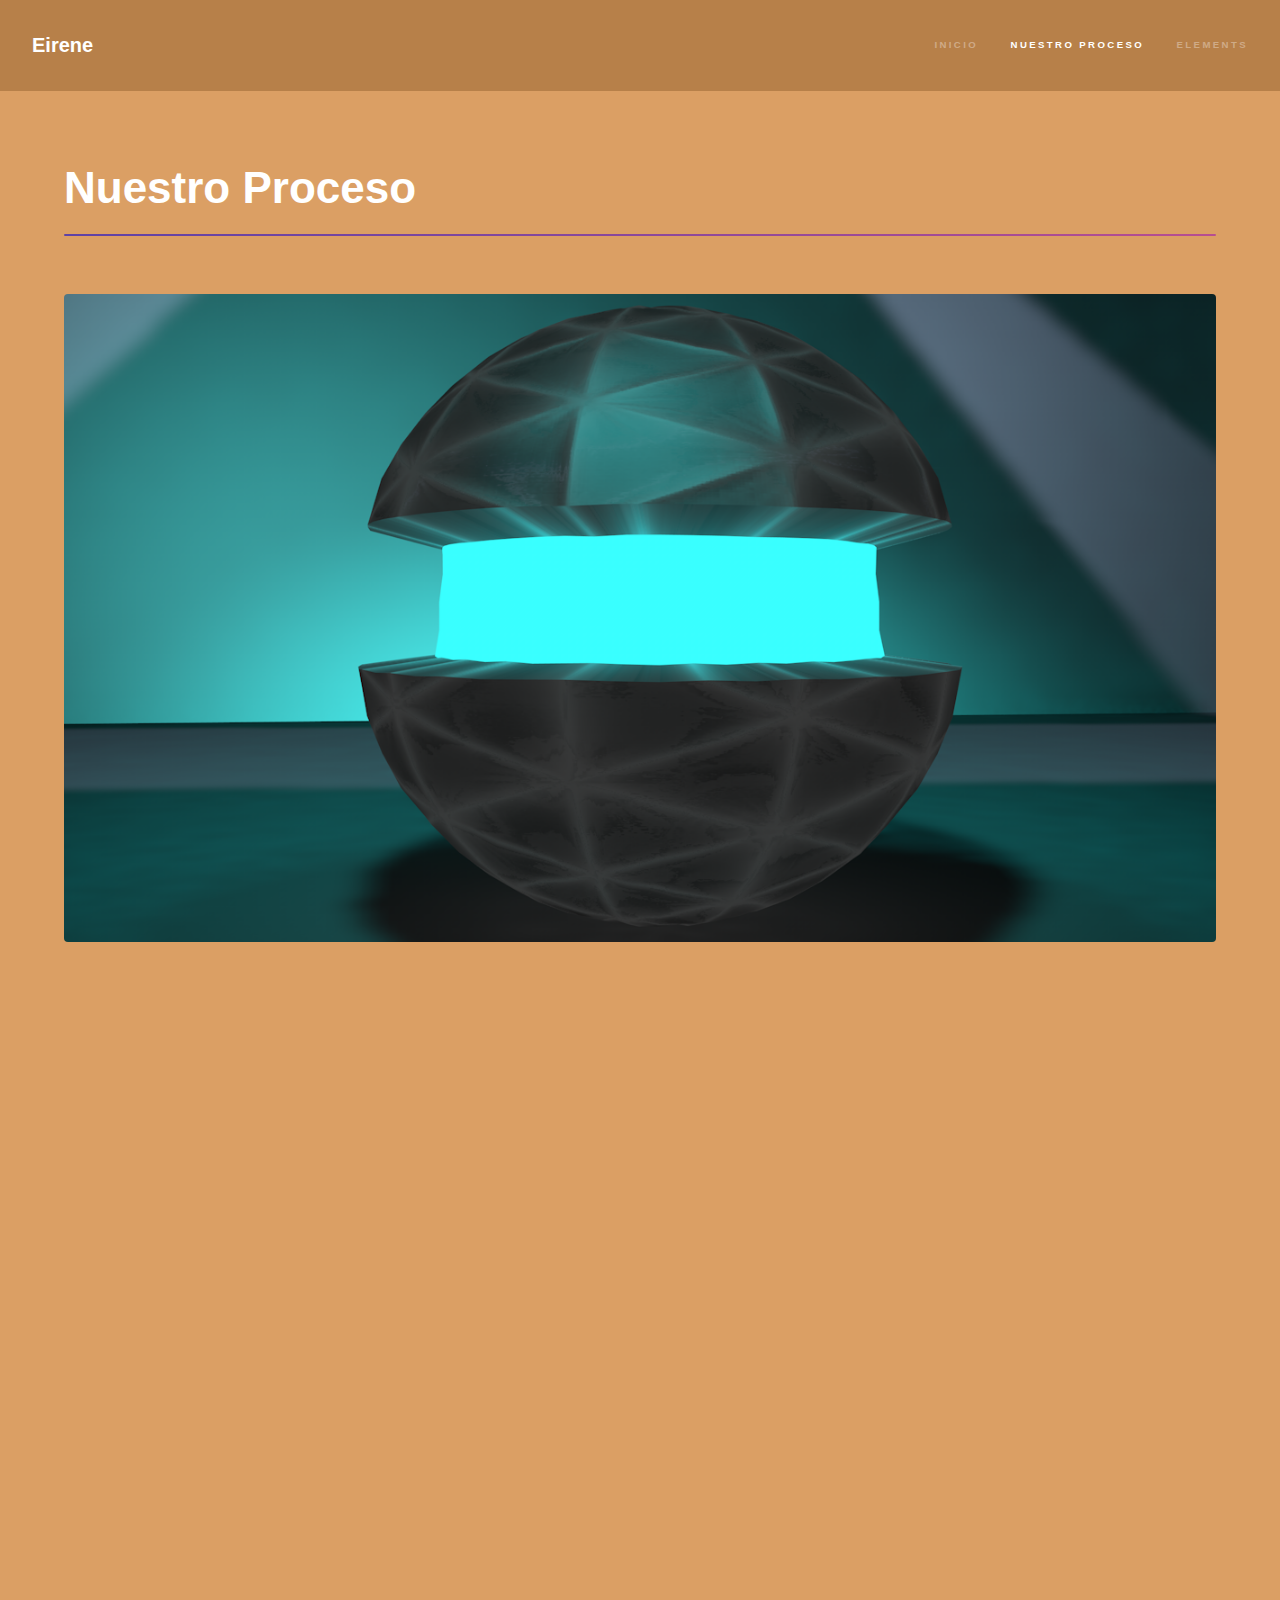
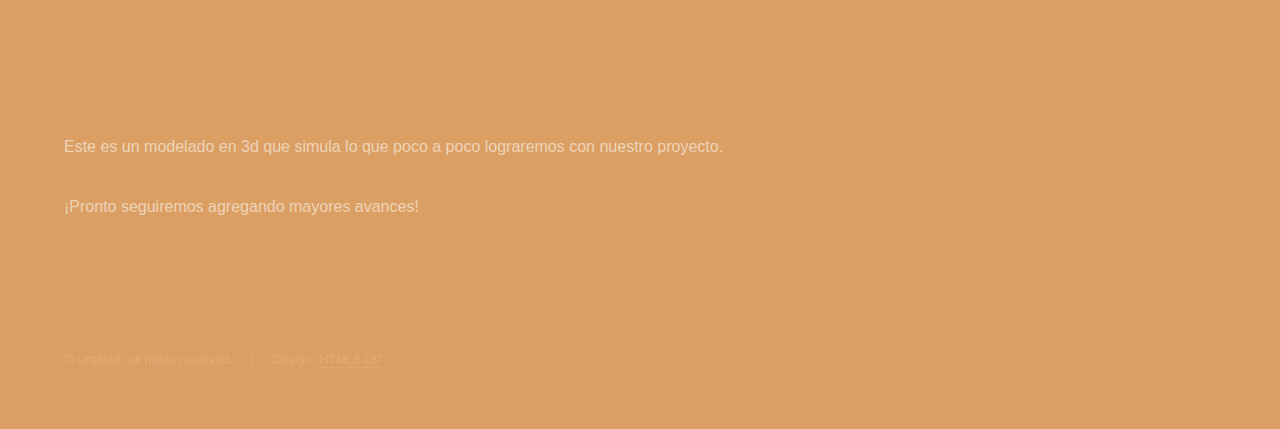
<file: generic.html>
<!DOCTYPE HTML>
<!--
	Hyperspace by HTML5 UP
	html5up.net | @ajlkn
	Free for personal and commercial use under the CCA 3.0 license (html5up.net/license)
-->
<html>
	<head>
		<title>Eirene</title>
		<meta charset="utf-8" />
		<meta name="viewport" content="width=device-width, initial-scale=1, user-scalable=no" />
		<link rel="stylesheet" href="assets/css/main.css" />
		<noscript><link rel="stylesheet" href="assets/css/noscript.css" /></noscript>
	</head>
	<body class="is-preload">

		<!-- Header -->
			<header id="header">
				<a href="index.html" class="title">Eirene</a>
				<nav>
					<ul>
						<li><a href="index.html">Inicio</a></li>
						<li><a href="generic.html" class="active">Nuestro Proceso</a></li>
						<li><a href="elements.html">Elements</a></li>
					</ul>
				</nav>
			</header>

		<!-- Wrapper -->
			<div id="wrapper">

				<!-- Main -->
					<section id="main" class="wrapper">
						<div class="inner">
							<h1 class="major">Nuestro Proceso</h1>
							<span class="image fit"><img src="images/modelo.png" alt="" /></span>
							<iframe width="1150" height="750" src="https://www.youtube.com/embed/t2nmN5P7n7Y" title="YouTube video player" frameborder="0" allow="accelerometer; autoplay; clipboard-write; encrypted-media; gyroscope; picture-in-picture" allowfullscreen></iframe>
							<p>Este es un modelado en 3d que simula lo que poco a poco lograremos con nuestro proyecto.</p>
							<p>¡Pronto seguiremos agregando mayores avances!</p>
						</div>
					</section>

			</div>

		<!-- Footer -->
			<footer id="footer" class="wrapper alt">
				<div class="inner">
					<ul class="menu">
						<li>&copy; Untitled. All rights reserved.</li><li>Design: <a href="http://html5up.net">HTML5 UP</a></li>
					</ul>
				</div>
			</footer>

		<!-- Scripts -->
			<script src="assets/js/jquery.min.js"></script>
			<script src="assets/js/jquery.scrollex.min.js"></script>
			<script src="assets/js/jquery.scrolly.min.js"></script>
			<script src="assets/js/browser.min.js"></script>
			<script src="assets/js/breakpoints.min.js"></script>
			<script src="assets/js/util.js"></script>
			<script src="assets/js/main.js"></script>

	</body>
</html>
</file>
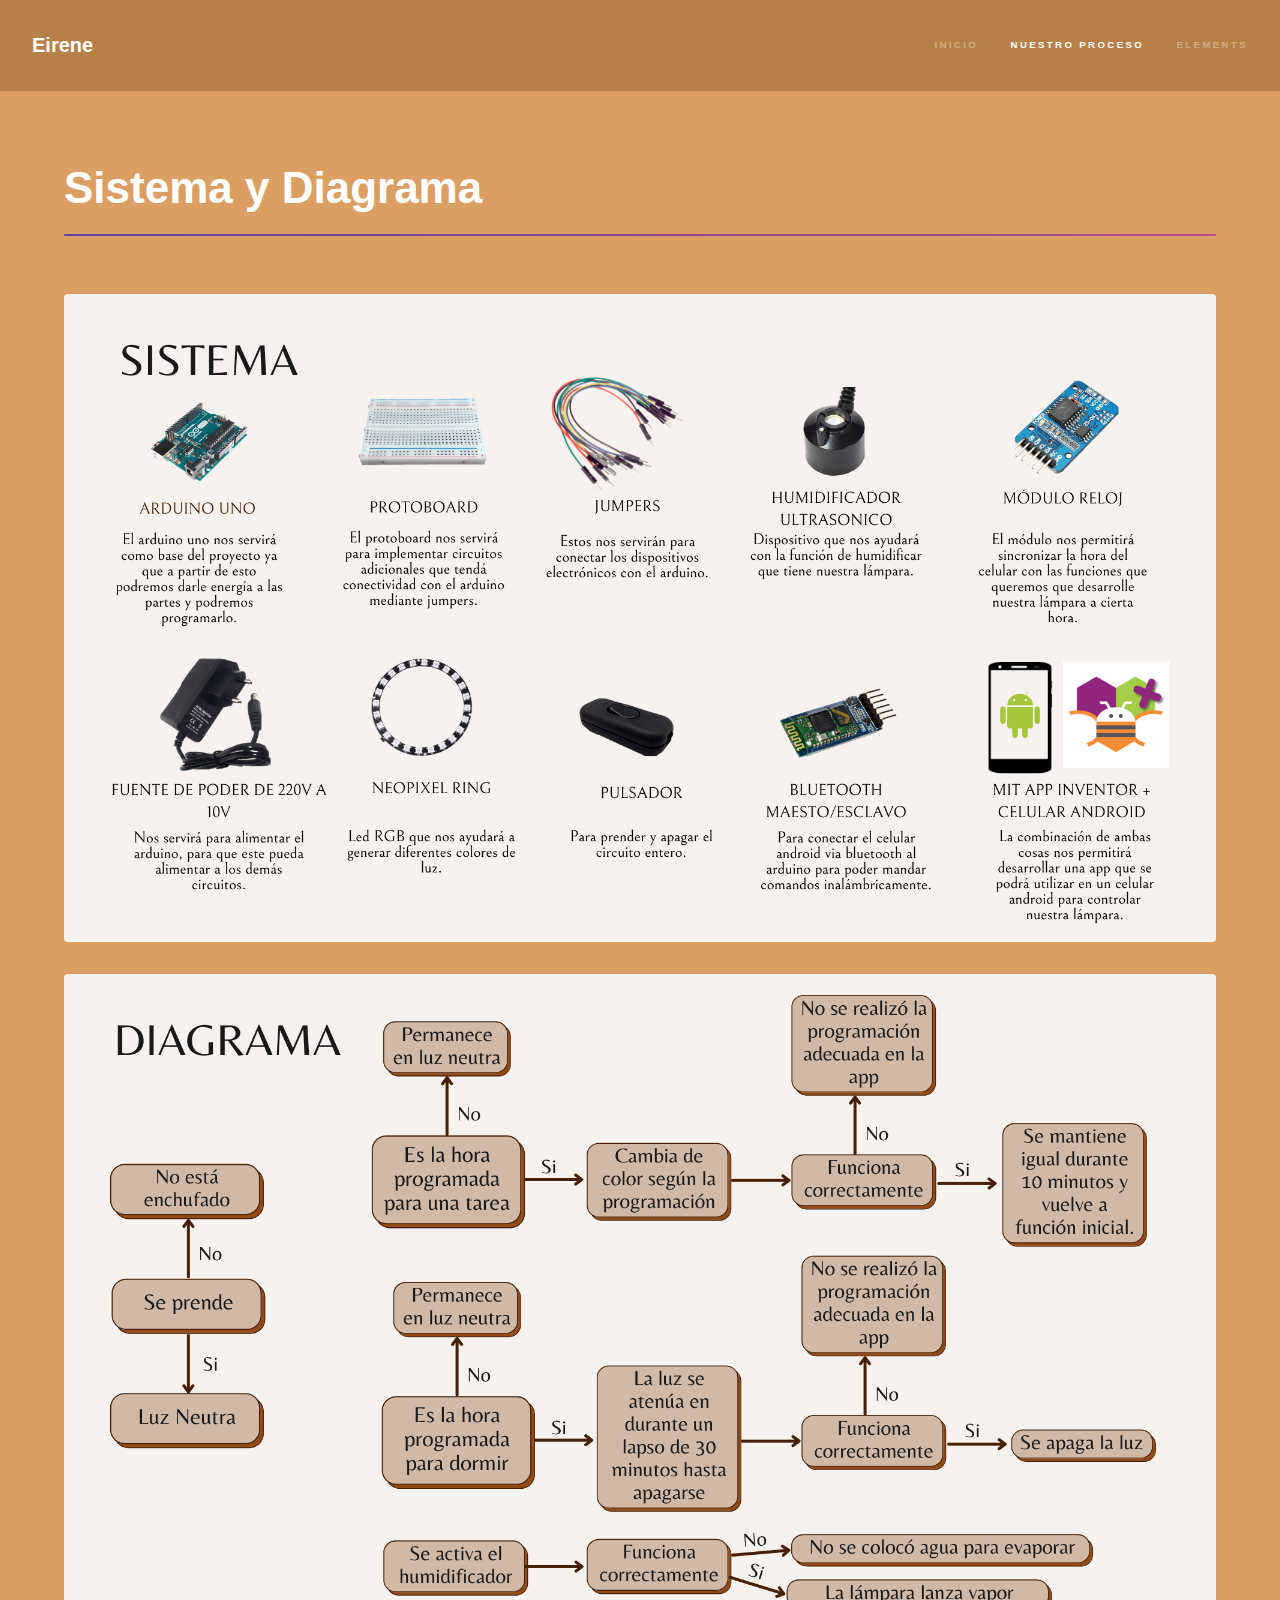
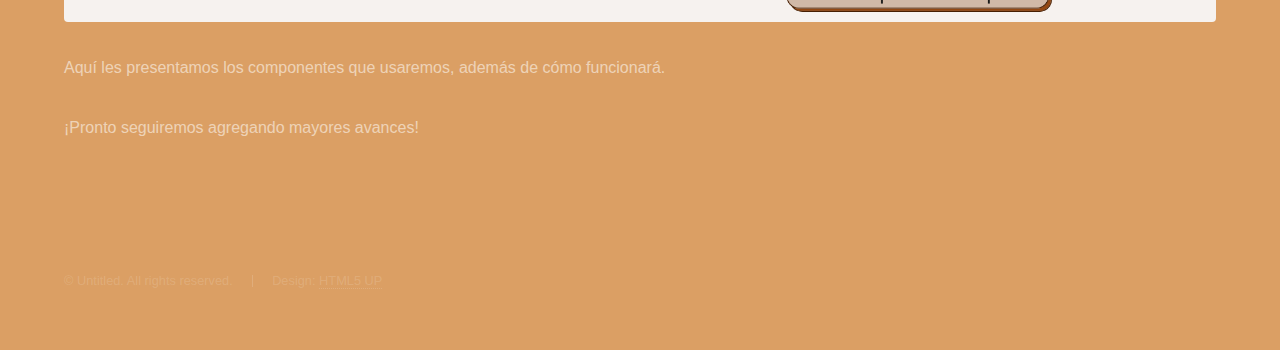
<file: GENERICA.html>
<!DOCTYPE HTML>
<!--
	Hyperspace by HTML5 UP
	html5up.net | @ajlkn
	Free for personal and commercial use under the CCA 3.0 license (html5up.net/license)
-->
<html>
	<head>
		<title>Eirene</title>
		<meta charset="utf-8" />
		<meta name="viewport" content="width=device-width, initial-scale=1, user-scalable=no" />
		<link rel="stylesheet" href="assets/css/main.css" />
		<noscript><link rel="stylesheet" href="assets/css/noscript.css" /></noscript>
	</head>
	<body class="is-preload">

		<!-- Header -->
			<header id="header">
				<a href="index.html" class="title">Eirene</a>
				<nav>
					<ul>
						<li><a href="index.html">Inicio</a></li>
						<li><a href="generic.html" class="active">Nuestro Proceso</a></li>
						<li><a href="elements.html">Elements</a></li>
					</ul>
				</nav>
			</header>

		<!-- Wrapper -->
			<div id="wrapper">

				<!-- Main -->
					<section id="main" class="wrapper">
						<div class="inner">
							<h1 class="major">Sistema y Diagrama</h1>
							<span class="image fit"><img src="images/sistema.png" alt="" /></span>
							<span class="image fit"><img src="images/diagrama.png" alt="" /></span>
							<p>Aquí les presentamos los componentes que usaremos, además de cómo funcionará.</p>
							<p>¡Pronto seguiremos agregando mayores avances!</p>
						</div>
					</section>

			</div>

		<!-- Footer -->
			<footer id="footer" class="wrapper alt">
				<div class="inner">
					<ul class="menu">
						<li>&copy; Untitled. All rights reserved.</li><li>Design: <a href="http://html5up.net">HTML5 UP</a></li>
					</ul>
				</div>
			</footer>

		<!-- Scripts -->
			<script src="assets/js/jquery.min.js"></script>
			<script src="assets/js/jquery.scrollex.min.js"></script>
			<script src="assets/js/jquery.scrolly.min.js"></script>
			<script src="assets/js/browser.min.js"></script>
			<script src="assets/js/breakpoints.min.js"></script>
			<script src="assets/js/util.js"></script>
			<script src="assets/js/main.js"></script>

	</body>
</html>
</file>
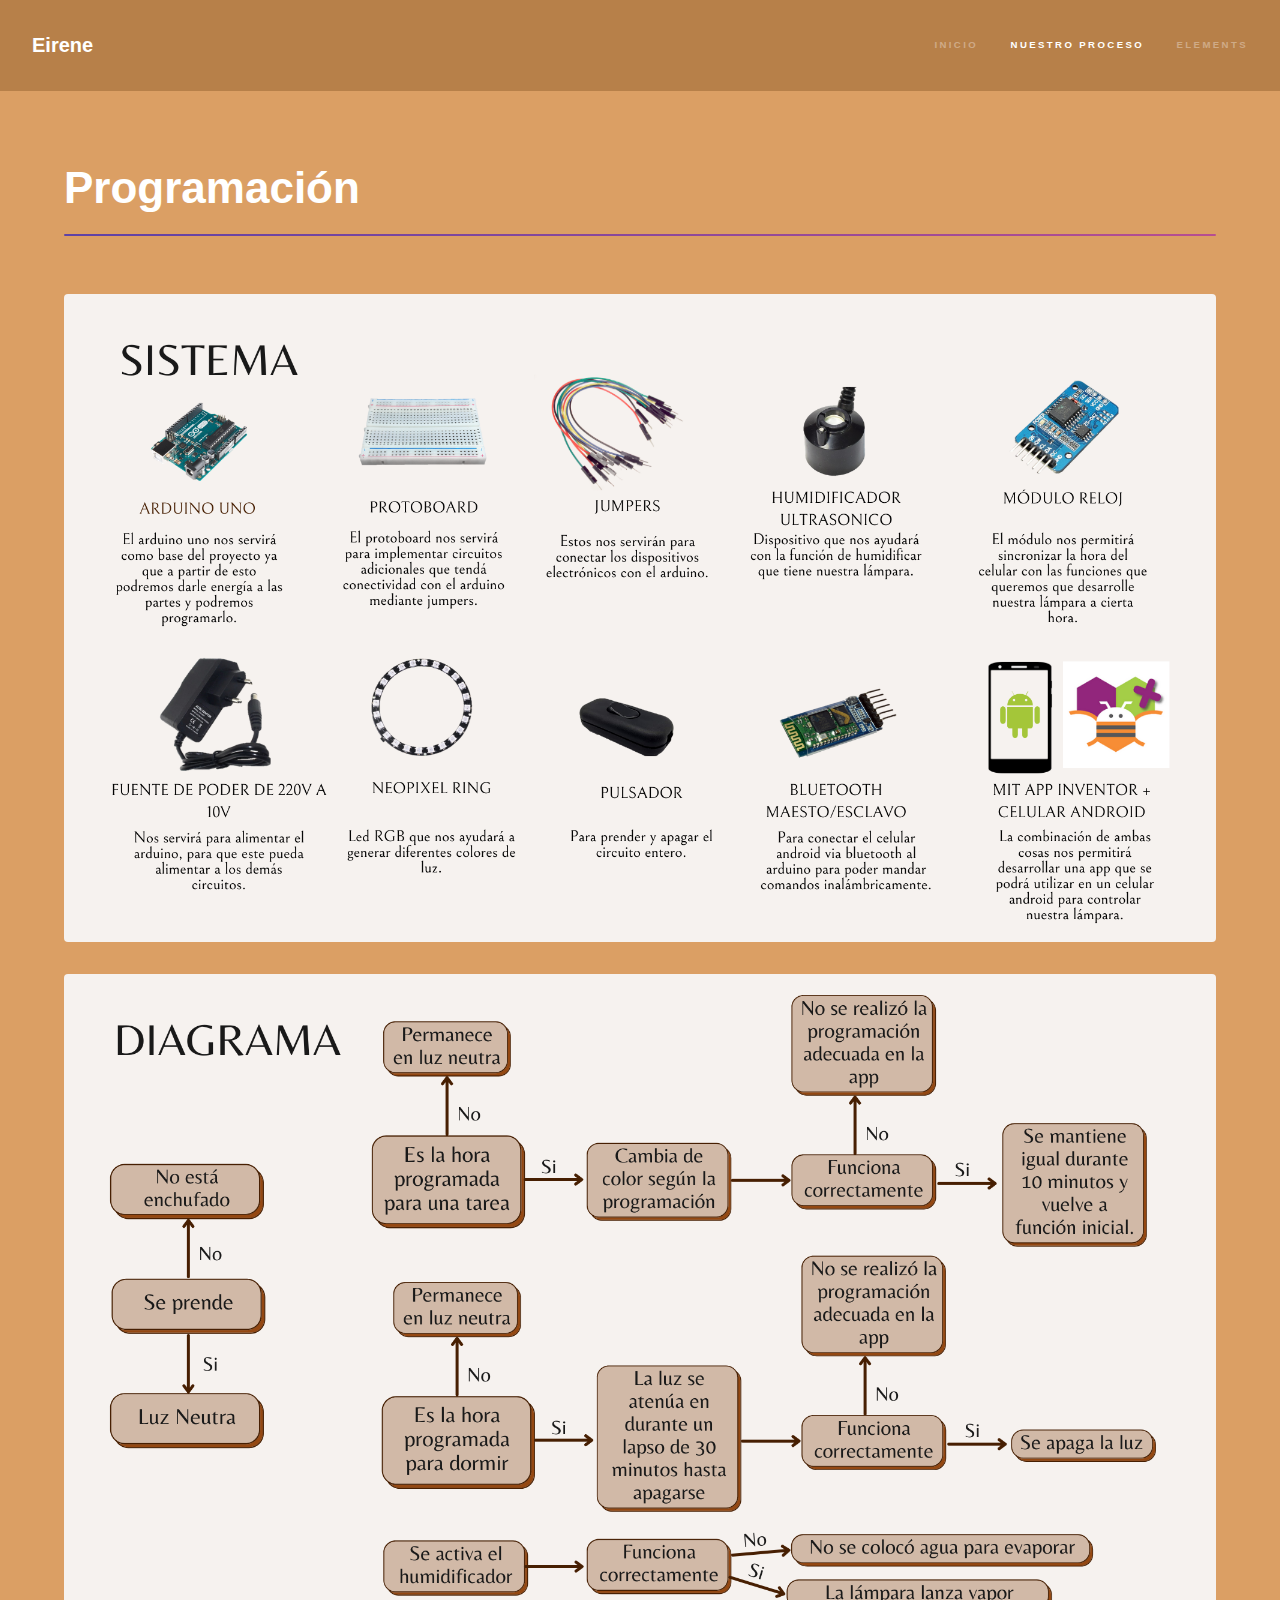
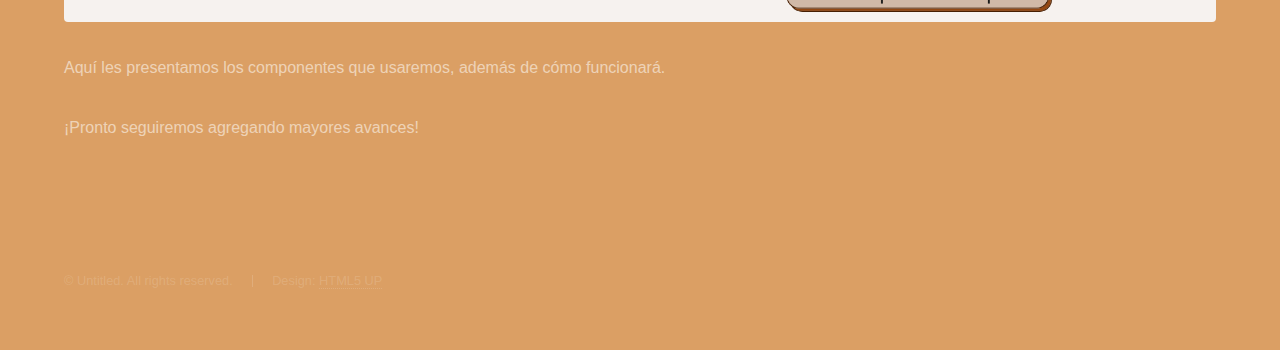
<file: PROGRAMACION.html>
<!DOCTYPE HTML>
<!--
	Hyperspace by HTML5 UP
	html5up.net | @ajlkn
	Free for personal and commercial use under the CCA 3.0 license (html5up.net/license)
-->
<html>
	<head>
		<title>Eirene</title>
		<meta charset="utf-8" />
		<meta name="viewport" content="width=device-width, initial-scale=1, user-scalable=no" />
		<link rel="stylesheet" href="assets/css/main.css" />
		<noscript><link rel="stylesheet" href="assets/css/noscript.css" /></noscript>
	</head>
	<body class="is-preload">

		<!-- Header -->
			<header id="header">
				<a href="index.html" class="title">Eirene</a>
				<nav>
					<ul>
						<li><a href="index.html">Inicio</a></li>
						<li><a href="generic.html" class="active">Nuestro Proceso</a></li>
						<li><a href="elements.html">Elements</a></li>
					</ul>
				</nav>
			</header>

		<!-- Wrapper -->
			<div id="wrapper">

				<!-- Main -->
					<section id="main" class="wrapper">
						<div class="inner">
							<h1 class="major">Programación</h1>
							<span class="image fit"><img src="images/sistema.png" alt="" /></span>
							<span class="image fit"><img src="images/diagrama.png" alt="" /></span>
							<p>Aquí les presentamos los componentes que usaremos, además de cómo funcionará.</p>
							<p>¡Pronto seguiremos agregando mayores avances!</p>
						</div>
					</section>

			</div>

		<!-- Footer -->
			<footer id="footer" class="wrapper alt">
				<div class="inner">
					<ul class="menu">
						<li>&copy; Untitled. All rights reserved.</li><li>Design: <a href="http://html5up.net">HTML5 UP</a></li>
					</ul>
				</div>
			</footer>

		<!-- Scripts -->
			<script src="assets/js/jquery.min.js"></script>
			<script src="assets/js/jquery.scrollex.min.js"></script>
			<script src="assets/js/jquery.scrolly.min.js"></script>
			<script src="assets/js/browser.min.js"></script>
			<script src="assets/js/breakpoints.min.js"></script>
			<script src="assets/js/util.js"></script>
			<script src="assets/js/main.js"></script>

	</body>
</html>
</file>
<file: assets/css/noscript.css>
/*
	Hyperspace by HTML5 UP
	html5up.net | @ajlkn
	Free for personal and commercial use under the CCA 3.0 license (html5up.net/license)
*/

/* Spotlights */

	.spotlights > section > .image:before {
		opacity: 0 !important;
	}

	.spotlights > section > .content > .inner {
		-moz-transform: none !important;
		-webkit-transform: none !important;
		-ms-transform: none !important;
		transform: none !important;
		opacity: 1 !important;
	}

/* Wrapper */

	.wrapper > .inner {
		opacity: 1 !important;
		-moz-transform: none !important;
		-webkit-transform: none !important;
		-ms-transform: none !important;
		transform: none !important;
	}

/* Sidebar */

	#sidebar > .inner {
		opacity: 1 !important;
	}

	#sidebar nav > ul > li {
		-moz-transform: none !important;
		-webkit-transform: none !important;
		-ms-transform: none !important;
		transform: none !important;
		opacity: 1 !important;
	}
</file>
<file: assets/css/main.css>
@import url(fontawesome-all.min.css);

/*
	Hyperspace by HTML5 UP
	html5up.net | @ajlkn
	Free for personal and commercial use under the CCA 3.0 license (html5up.net/license)
*/

html, body, div, span, applet, object,
iframe, h1, h2, h3, h4, h5, h6, p, blockquote,
pre, a, abbr, acronym, address, big, cite,
code, del, dfn, em, img, ins, kbd, q, s, samp,
small, strike, strong, sub, sup, tt, var, b,
u, i, center, dl, dt, dd, ol, ul, li, fieldset,
form, label, legend, table, caption, tbody,
tfoot, thead, tr, th, td, article, aside,
canvas, details, embed, figure, figcaption,
footer, header, hgroup, menu, nav, output, ruby,
section, summary, time, mark, audio, video {
	margin: 0;
	padding: 0;
	border: 0;
	font-size: 100%;
	font: inherit;
	vertical-align: baseline;}

article, aside, details, figcaption, figure,
footer, header, hgroup, menu, nav, section {
	display: block;}

body {
	line-height: 1;
}

ol, ul {
	list-style: none;
}

blockquote, q {
	quotes: none;
}

	blockquote:before, blockquote:after, q:before, q:after {
		content: '';
		content: none;
	}

table {
	border-collapse: collapse;
	border-spacing: 0;
}

body {
	-webkit-text-size-adjust: none;
}

mark {
	background-color: transparent;
	color: inherit;
}

input::-moz-focus-inner {
	border: 0;
	padding: 0;
}

input, select, textarea {
	-moz-appearance: none;
	-webkit-appearance: none;
	-ms-appearance: none;
	appearance: none;
}

/* Basic */

	@-ms-viewport {
		width: device-width;
	}

	body {
		-ms-overflow-style: scrollbar;
	}

	@media screen and (max-width: 480px) {

		html, body {
			min-width: 320px;
		}

	}

	html {
		box-sizing: border-box;
	}

	*, *:before, *:after {
		box-sizing: inherit;
	}

	body {
		background: #db9f64;
	}

		body.is-preload *, body.is-preload *:before, body.is-preload *:after {
			-moz-animation: none !important;
			-webkit-animation: none !important;
			-ms-animation: none !important;
			animation: none !important;
			-moz-transition: none !important;
			-webkit-transition: none !important;
			-ms-transition: none !important;
			transition: none !important;
		}

/* Type */

	body, input, select, textarea {
		color: rgba(255, 255, 255, 0.55);
		font-family: Arial, Helvetica, sans-serif;
		font-size: 16.5pt;
		font-weight: normal;
		line-height: 1.75;
	}

		@media screen and (max-width: 1680px) {

			body, input, select, textarea {
				font-size: 13pt;
			}

		}

		@media screen and (max-width: 1280px) {

			body, input, select, textarea {
				font-size: 12pt;
			}

		}

		@media screen and (max-width: 360px) {

			body, input, select, textarea {
				font-size: 11pt;
			}

		}

	a {
		-moz-transition: color 0.2s ease, border-bottom-color 0.2s ease;
		-webkit-transition: color 0.2s ease, border-bottom-color 0.2s ease;
		-ms-transition: color 0.2s ease, border-bottom-color 0.2s ease;
		transition: color 0.2s ease, border-bottom-color 0.2s ease;
		border-bottom: dotted 1px rgba(255, 255, 255, 0.35);
		color: inherit;
		text-decoration: none;
	}

		a:hover {
			border-bottom-color: transparent;
			color: #ffffff;
		}

	strong, b {
		color: #ffffff;
		font-weight: bold;
	}

	em, i {
		font-style: italic;
	}

	p {
		margin: 0 0 2em 0;
	}

	h1, h2, h3, h4, h5, h6 {
		color: #ffffff;
		font-weight: bold;
		line-height: 1.5;
		margin: 0 0 0.5em 0;
	}

		h1 a, h2 a, h3 a, h4 a, h5 a, h6 a {
			color: inherit;
			text-decoration: none;
		}

	h1 {
		font-size: 2.75em;
	}

		h1.major {
			margin: 0 0 1.3em 0;
			position: relative;
			padding-bottom: 0.35em;
		}

			h1.major:after {
				background-image: -moz-linear-gradient(to right, #5e42a6, #b74e91);
				background-image: -webkit-linear-gradient(to right, #5e42a6, #b74e91);
				background-image: -ms-linear-gradient(to right, #5e42a6, #b74e91);
				background-image: linear-gradient(to right, #5e42a6, #b74e91);
				-moz-transition: max-width 0.2s ease;
				-webkit-transition: max-width 0.2s ease;
				-ms-transition: max-width 0.2s ease;
				transition: max-width 0.2s ease;
				border-radius: 0.2em;
				bottom: 0;
				content: '';
				height: 0.05em;
				position: absolute;
				right: 0;
				width: 100%;
			}

	h2 {
		font-size: 1.75em;
	}

	h3 {
		font-size: 1.1em;
	}

	h4 {
		font-size: 1em;
	}

	h5 {
		font-size: 0.8em;
	}

	h6 {
		font-size: 0.6em;
	}

	@media screen and (max-width: 736px) {

		h1 {
			font-size: 2em;
		}

		h2 {
			font-size: 1.25em;
		}

		h3 {
			font-size: 1em;
		}

		h4 {
			font-size: 0.8em;
		}

		h5 {
			font-size: 0.6em;
		}

		h6 {
			font-size: 0.6em;
		}

	}

	sub {
		font-size: 0.8em;
		position: relative;
		top: 0.5em;
	}

	sup {
		font-size: 0.8em;
		position: relative;
		top: -0.5em;
	}

	blockquote {
		border-left: solid 4px rgba(255, 255, 255, 0.15);
		font-style: italic;
		margin: 0 0 2em 0;
		padding: 0.5em 0 0.5em 2em;
	}

	code {
		background: rgba(255, 255, 255, 0.05);
		border-radius: 0.25em;
		border: solid 1px rgba(255, 255, 255, 0.15);
		font-family: "Courier New", monospace;
		font-size: 0.9em;
		margin: 0 0.25em;
		padding: 0.25em 0.65em;
	}

	pre {
		-webkit-overflow-scrolling: touch;
		font-family: "Courier New", monospace;
		font-size: 0.9em;
		margin: 0 0 2em 0;
	}

		pre code {
			display: block;
			line-height: 1.75em;
			padding: 1em 1.5em;
			overflow-x: auto;
		}

	hr {
		border: 0;
		border-bottom: solid 1px rgba(255, 255, 255, 0.15);
		margin: 2em 0;
	}

		hr.major {
			margin: 3em 0;
		}

	.align-left {
		text-align: left;
	}

	.align-center {
		text-align: center;
	}

	.align-right {
		text-align: right;
	}

/* Row */

	.row {
		display: flex;
		flex-wrap: wrap;
		box-sizing: border-box;
		align-items: stretch;
	}

		.row > * {
			box-sizing: border-box;
		}

		.row.gtr-uniform > * > :last-child {
			margin-bottom: 0;
		}

		.row.aln-left {
			justify-content: flex-start;
		}

		.row.aln-center {
			justify-content: center;
		}

		.row.aln-right {
			justify-content: flex-end;
		}

		.row.aln-top {
			align-items: flex-start;
		}

		.row.aln-middle {
			align-items: center;
		}

		.row.aln-bottom {
			align-items: flex-end;
		}

		.row > .imp {
			order: -1;
		}

		.row > .col-1 {
			width: 8.33333%;
		}

		.row > .off-1 {
			margin-left: 8.33333%;
		}

		.row > .col-2 {
			width: 16.66667%;
		}

		.row > .off-2 {
			margin-left: 16.66667%;
		}

		.row > .col-3 {
			width: 25%;
		}

		.row > .off-3 {
			margin-left: 25%;
		}

		.row > .col-4 {
			width: 33.33333%;
		}

		.row > .off-4 {
			margin-left: 33.33333%;
		}

		.row > .col-5 {
			width: 41.66667%;
		}

		.row > .off-5 {
			margin-left: 41.66667%;
		}

		.row > .col-6 {
			width: 50%;
		}

		.row > .off-6 {
			margin-left: 50%;
		}

		.row > .col-7 {
			width: 58.33333%;
		}

		.row > .off-7 {
			margin-left: 58.33333%;
		}

		.row > .col-8 {
			width: 66.66667%;
		}

		.row > .off-8 {
			margin-left: 66.66667%;
		}

		.row > .col-9 {
			width: 75%;
		}

		.row > .off-9 {
			margin-left: 75%;
		}

		.row > .col-10 {
			width: 83.33333%;
		}

		.row > .off-10 {
			margin-left: 83.33333%;
		}

		.row > .col-11 {
			width: 91.66667%;
		}

		.row > .off-11 {
			margin-left: 91.66667%;
		}

		.row > .col-12 {
			width: 100%;
		}

		.row > .off-12 {
			margin-left: 100%;
		}

		.row.gtr-0 {
			margin-top: 0;
			margin-left: 0em;
		}

			.row.gtr-0 > * {
				padding: 0 0 0 0em;
			}

			.row.gtr-0.gtr-uniform {
				margin-top: 0em;
			}

				.row.gtr-0.gtr-uniform > * {
					padding-top: 0em;
				}

		.row.gtr-25 {
			margin-top: 0;
			margin-left: -0.375em;
		}

			.row.gtr-25 > * {
				padding: 0 0 0 0.375em;
			}

			.row.gtr-25.gtr-uniform {
				margin-top: -0.375em;
			}

				.row.gtr-25.gtr-uniform > * {
					padding-top: 0.375em;
				}

		.row.gtr-50 {
			margin-top: 0;
			margin-left: -0.75em;
		}

			.row.gtr-50 > * {
				padding: 0 0 0 0.75em;
			}

			.row.gtr-50.gtr-uniform {
				margin-top: -0.75em;
			}

				.row.gtr-50.gtr-uniform > * {
					padding-top: 0.75em;
				}

		.row {
			margin-top: 0;
			margin-left: -1.5em;
		}

			.row > * {
				padding: 0 0 0 1.5em;
			}

			.row.gtr-uniform {
				margin-top: -1.5em;
			}

				.row.gtr-uniform > * {
					padding-top: 1.5em;
				}

		.row.gtr-150 {
			margin-top: 0;
			margin-left: -2.25em;
		}

			.row.gtr-150 > * {
				padding: 0 0 0 2.25em;
			}

			.row.gtr-150.gtr-uniform {
				margin-top: -2.25em;
			}

				.row.gtr-150.gtr-uniform > * {
					padding-top: 2.25em;
				}

		.row.gtr-200 {
			margin-top: 0;
			margin-left: -3em;
		}

			.row.gtr-200 > * {
				padding: 0 0 0 3em;
			}

			.row.gtr-200.gtr-uniform {
				margin-top: -3em;
			}

				.row.gtr-200.gtr-uniform > * {
					padding-top: 3em;
				}

		@media screen and (max-width: 1680px) {

			.row {
				display: flex;
				flex-wrap: wrap;
				box-sizing: border-box;
				align-items: stretch;
			}

				.row > * {
					box-sizing: border-box;
				}

				.row.gtr-uniform > * > :last-child {
					margin-bottom: 0;
				}

				.row.aln-left {
					justify-content: flex-start;
				}

				.row.aln-center {
					justify-content: center;
				}

				.row.aln-right {
					justify-content: flex-end;
				}

				.row.aln-top {
					align-items: flex-start;
				}

				.row.aln-middle {
					align-items: center;
				}

				.row.aln-bottom {
					align-items: flex-end;
				}

				.row > .imp-xlarge {
					order: -1;
				}

				.row > .col-1-xlarge {
					width: 8.33333%;
				}

				.row > .off-1-xlarge {
					margin-left: 8.33333%;
				}

				.row > .col-2-xlarge {
					width: 16.66667%;
				}

				.row > .off-2-xlarge {
					margin-left: 16.66667%;
				}

				.row > .col-3-xlarge {
					width: 25%;
				}

				.row > .off-3-xlarge {
					margin-left: 25%;
				}

				.row > .col-4-xlarge {
					width: 33.33333%;
				}

				.row > .off-4-xlarge {
					margin-left: 33.33333%;
				}

				.row > .col-5-xlarge {
					width: 41.66667%;
				}

				.row > .off-5-xlarge {
					margin-left: 41.66667%;
				}

				.row > .col-6-xlarge {
					width: 50%;
				}

				.row > .off-6-xlarge {
					margin-left: 50%;
				}

				.row > .col-7-xlarge {
					width: 58.33333%;
				}

				.row > .off-7-xlarge {
					margin-left: 58.33333%;
				}

				.row > .col-8-xlarge {
					width: 66.66667%;
				}

				.row > .off-8-xlarge {
					margin-left: 66.66667%;
				}

				.row > .col-9-xlarge {
					width: 75%;
				}

				.row > .off-9-xlarge {
					margin-left: 75%;
				}

				.row > .col-10-xlarge {
					width: 83.33333%;
				}

				.row > .off-10-xlarge {
					margin-left: 83.33333%;
				}

				.row > .col-11-xlarge {
					width: 91.66667%;
				}

				.row > .off-11-xlarge {
					margin-left: 91.66667%;
				}

				.row > .col-12-xlarge {
					width: 100%;
				}

				.row > .off-12-xlarge {
					margin-left: 100%;
				}

				.row.gtr-0 {
					margin-top: 0;
					margin-left: 0em;
				}

					.row.gtr-0 > * {
						padding: 0 0 0 0em;
					}

					.row.gtr-0.gtr-uniform {
						margin-top: 0em;
					}

						.row.gtr-0.gtr-uniform > * {
							padding-top: 0em;
						}

				.row.gtr-25 {
					margin-top: 0;
					margin-left: -0.375em;
				}

					.row.gtr-25 > * {
						padding: 0 0 0 0.375em;
					}

					.row.gtr-25.gtr-uniform {
						margin-top: -0.375em;
					}

						.row.gtr-25.gtr-uniform > * {
							padding-top: 0.375em;
						}

				.row.gtr-50 {
					margin-top: 0;
					margin-left: -0.75em;
				}

					.row.gtr-50 > * {
						padding: 0 0 0 0.75em;
					}

					.row.gtr-50.gtr-uniform {
						margin-top: -0.75em;
					}

						.row.gtr-50.gtr-uniform > * {
							padding-top: 0.75em;
						}

				.row {
					margin-top: 0;
					margin-left: -1.5em;
				}

					.row > * {
						padding: 0 0 0 1.5em;
					}

					.row.gtr-uniform {
						margin-top: -1.5em;
					}

						.row.gtr-uniform > * {
							padding-top: 1.5em;
						}

				.row.gtr-150 {
					margin-top: 0;
					margin-left: -2.25em;
				}

					.row.gtr-150 > * {
						padding: 0 0 0 2.25em;
					}

					.row.gtr-150.gtr-uniform {
						margin-top: -2.25em;
					}

						.row.gtr-150.gtr-uniform > * {
							padding-top: 2.25em;
						}

				.row.gtr-200 {
					margin-top: 0;
					margin-left: -3em;
				}

					.row.gtr-200 > * {
						padding: 0 0 0 3em;
					}

					.row.gtr-200.gtr-uniform {
						margin-top: -3em;
					}

						.row.gtr-200.gtr-uniform > * {
							padding-top: 3em;
						}

		}

		@media screen and (max-width: 1280px) {

			.row {
				display: flex;
				flex-wrap: wrap;
				box-sizing: border-box;
				align-items: stretch;
			}

				.row > * {
					box-sizing: border-box;
				}

				.row.gtr-uniform > * > :last-child {
					margin-bottom: 0;
				}

				.row.aln-left {
					justify-content: flex-start;
				}

				.row.aln-center {
					justify-content: center;
				}

				.row.aln-right {
					justify-content: flex-end;
				}

				.row.aln-top {
					align-items: flex-start;
				}

				.row.aln-middle {
					align-items: center;
				}

				.row.aln-bottom {
					align-items: flex-end;
				}

				.row > .imp-large {
					order: -1;
				}

				.row > .col-1-large {
					width: 8.33333%;
				}

				.row > .off-1-large {
					margin-left: 8.33333%;
				}

				.row > .col-2-large {
					width: 16.66667%;
				}

				.row > .off-2-large {
					margin-left: 16.66667%;
				}

				.row > .col-3-large {
					width: 25%;
				}

				.row > .off-3-large {
					margin-left: 25%;
				}

				.row > .col-4-large {
					width: 33.33333%;
				}

				.row > .off-4-large {
					margin-left: 33.33333%;
				}

				.row > .col-5-large {
					width: 41.66667%;
				}

				.row > .off-5-large {
					margin-left: 41.66667%;
				}

				.row > .col-6-large {
					width: 50%;
				}

				.row > .off-6-large {
					margin-left: 50%;
				}

				.row > .col-7-large {
					width: 58.33333%;
				}

				.row > .off-7-large {
					margin-left: 58.33333%;
				}

				.row > .col-8-large {
					width: 66.66667%;
				}

				.row > .off-8-large {
					margin-left: 66.66667%;
				}

				.row > .col-9-large {
					width: 75%;
				}

				.row > .off-9-large {
					margin-left: 75%;
				}

				.row > .col-10-large {
					width: 83.33333%;
				}

				.row > .off-10-large {
					margin-left: 83.33333%;
				}

				.row > .col-11-large {
					width: 91.66667%;
				}

				.row > .off-11-large {
					margin-left: 91.66667%;
				}

				.row > .col-12-large {
					width: 100%;
				}

				.row > .off-12-large {
					margin-left: 100%;
				}

				.row.gtr-0 {
					margin-top: 0;
					margin-left: 0em;
				}

					.row.gtr-0 > * {
						padding: 0 0 0 0em;
					}

					.row.gtr-0.gtr-uniform {
						margin-top: 0em;
					}

						.row.gtr-0.gtr-uniform > * {
							padding-top: 0em;
						}

				.row.gtr-25 {
					margin-top: 0;
					margin-left: -0.375em;
				}

					.row.gtr-25 > * {
						padding: 0 0 0 0.375em;
					}

					.row.gtr-25.gtr-uniform {
						margin-top: -0.375em;
					}

						.row.gtr-25.gtr-uniform > * {
							padding-top: 0.375em;
						}

				.row.gtr-50 {
					margin-top: 0;
					margin-left: -0.75em;
				}

					.row.gtr-50 > * {
						padding: 0 0 0 0.75em;
					}

					.row.gtr-50.gtr-uniform {
						margin-top: -0.75em;
					}

						.row.gtr-50.gtr-uniform > * {
							padding-top: 0.75em;
						}

				.row {
					margin-top: 0;
					margin-left: -1.5em;
				}

					.row > * {
						padding: 0 0 0 1.5em;
					}

					.row.gtr-uniform {
						margin-top: -1.5em;
					}

						.row.gtr-uniform > * {
							padding-top: 1.5em;
						}

				.row.gtr-150 {
					margin-top: 0;
					margin-left: -2.25em;
				}

					.row.gtr-150 > * {
						padding: 0 0 0 2.25em;
					}

					.row.gtr-150.gtr-uniform {
						margin-top: -2.25em;
					}

						.row.gtr-150.gtr-uniform > * {
							padding-top: 2.25em;
						}

				.row.gtr-200 {
					margin-top: 0;
					margin-left: -3em;
				}

					.row.gtr-200 > * {
						padding: 0 0 0 3em;
					}

					.row.gtr-200.gtr-uniform {
						margin-top: -3em;
					}

						.row.gtr-200.gtr-uniform > * {
							padding-top: 3em;
						}

		}

		@media screen and (max-width: 980px) {

			.row {
				display: flex;
				flex-wrap: wrap;
				box-sizing: border-box;
				align-items: stretch;
			}

				.row > * {
					box-sizing: border-box;
				}

				.row.gtr-uniform > * > :last-child {
					margin-bottom: 0;
				}

				.row.aln-left {
					justify-content: flex-start;
				}

				.row.aln-center {
					justify-content: center;
				}

				.row.aln-right {
					justify-content: flex-end;
				}

				.row.aln-top {
					align-items: flex-start;
				}

				.row.aln-middle {
					align-items: center;
				}

				.row.aln-bottom {
					align-items: flex-end;
				}

				.row > .imp-medium {
					order: -1;
				}

				.row > .col-1-medium {
					width: 8.33333%;
				}

				.row > .off-1-medium {
					margin-left: 8.33333%;
				}

				.row > .col-2-medium {
					width: 16.66667%;
				}

				.row > .off-2-medium {
					margin-left: 16.66667%;
				}

				.row > .col-3-medium {
					width: 25%;
				}

				.row > .off-3-medium {
					margin-left: 25%;
				}

				.row > .col-4-medium {
					width: 33.33333%;
				}

				.row > .off-4-medium {
					margin-left: 33.33333%;
				}

				.row > .col-5-medium {
					width: 41.66667%;
				}

				.row > .off-5-medium {
					margin-left: 41.66667%;
				}

				.row > .col-6-medium {
					width: 50%;
				}

				.row > .off-6-medium {
					margin-left: 50%;
				}

				.row > .col-7-medium {
					width: 58.33333%;
				}

				.row > .off-7-medium {
					margin-left: 58.33333%;
				}

				.row > .col-8-medium {
					width: 66.66667%;
				}

				.row > .off-8-medium {
					margin-left: 66.66667%;
				}

				.row > .col-9-medium {
					width: 75%;
				}

				.row > .off-9-medium {
					margin-left: 75%;
				}

				.row > .col-10-medium {
					width: 83.33333%;
				}

				.row > .off-10-medium {
					margin-left: 83.33333%;
				}

				.row > .col-11-medium {
					width: 91.66667%;
				}

				.row > .off-11-medium {
					margin-left: 91.66667%;
				}

				.row > .col-12-medium {
					width: 100%;
				}

				.row > .off-12-medium {
					margin-left: 100%;
				}

				.row.gtr-0 {
					margin-top: 0;
					margin-left: 0em;
				}

					.row.gtr-0 > * {
						padding: 0 0 0 0em;
					}

					.row.gtr-0.gtr-uniform {
						margin-top: 0em;
					}

						.row.gtr-0.gtr-uniform > * {
							padding-top: 0em;
						}

				.row.gtr-25 {
					margin-top: 0;
					margin-left: -0.375em;
				}

					.row.gtr-25 > * {
						padding: 0 0 0 0.375em;
					}

					.row.gtr-25.gtr-uniform {
						margin-top: -0.375em;
					}

						.row.gtr-25.gtr-uniform > * {
							padding-top: 0.375em;
						}

				.row.gtr-50 {
					margin-top: 0;
					margin-left: -0.75em;
				}

					.row.gtr-50 > * {
						padding: 0 0 0 0.75em;
					}

					.row.gtr-50.gtr-uniform {
						margin-top: -0.75em;
					}

						.row.gtr-50.gtr-uniform > * {
							padding-top: 0.75em;
						}

				.row {
					margin-top: 0;
					margin-left: -1.5em;
				}

					.row > * {
						padding: 0 0 0 1.5em;
					}

					.row.gtr-uniform {
						margin-top: -1.5em;
					}

						.row.gtr-uniform > * {
							padding-top: 1.5em;
						}

				.row.gtr-150 {
					margin-top: 0;
					margin-left: -2.25em;
				}

					.row.gtr-150 > * {
						padding: 0 0 0 2.25em;
					}

					.row.gtr-150.gtr-uniform {
						margin-top: -2.25em;
					}

						.row.gtr-150.gtr-uniform > * {
							padding-top: 2.25em;
						}

				.row.gtr-200 {
					margin-top: 0;
					margin-left: -3em;
				}

					.row.gtr-200 > * {
						padding: 0 0 0 3em;
					}

					.row.gtr-200.gtr-uniform {
						margin-top: -3em;
					}

						.row.gtr-200.gtr-uniform > * {
							padding-top: 3em;
						}

		}

		@media screen and (max-width: 736px) {

			.row {
				display: flex;
				flex-wrap: wrap;
				box-sizing: border-box;
				align-items: stretch;
			}

				.row > * {
					box-sizing: border-box;
				}

				.row.gtr-uniform > * > :last-child {
					margin-bottom: 0;
				}

				.row.aln-left {
					justify-content: flex-start;
				}

				.row.aln-center {
					justify-content: center;
				}

				.row.aln-right {
					justify-content: flex-end;
				}

				.row.aln-top {
					align-items: flex-start;
				}

				.row.aln-middle {
					align-items: center;
				}

				.row.aln-bottom {
					align-items: flex-end;
				}

				.row > .imp-small {
					order: -1;
				}

				.row > .col-1-small {
					width: 8.33333%;
				}

				.row > .off-1-small {
					margin-left: 8.33333%;
				}

				.row > .col-2-small {
					width: 16.66667%;
				}

				.row > .off-2-small {
					margin-left: 16.66667%;
				}

				.row > .col-3-small {
					width: 25%;
				}

				.row > .off-3-small {
					margin-left: 25%;
				}

				.row > .col-4-small {
					width: 33.33333%;
				}

				.row > .off-4-small {
					margin-left: 33.33333%;
				}

				.row > .col-5-small {
					width: 41.66667%;
				}

				.row > .off-5-small {
					margin-left: 41.66667%;
				}

				.row > .col-6-small {
					width: 50%;
				}

				.row > .off-6-small {
					margin-left: 50%;
				}

				.row > .col-7-small {
					width: 58.33333%;
				}

				.row > .off-7-small {
					margin-left: 58.33333%;
				}

				.row > .col-8-small {
					width: 66.66667%;
				}

				.row > .off-8-small {
					margin-left: 66.66667%;
				}

				.row > .col-9-small {
					width: 75%;
				}

				.row > .off-9-small {
					margin-left: 75%;
				}

				.row > .col-10-small {
					width: 83.33333%;
				}

				.row > .off-10-small {
					margin-left: 83.33333%;
				}

				.row > .col-11-small {
					width: 91.66667%;
				}

				.row > .off-11-small {
					margin-left: 91.66667%;
				}

				.row > .col-12-small {
					width: 100%;
				}

				.row > .off-12-small {
					margin-left: 100%;
				}

				.row.gtr-0 {
					margin-top: 0;
					margin-left: 0em;
				}

					.row.gtr-0 > * {
						padding: 0 0 0 0em;
					}

					.row.gtr-0.gtr-uniform {
						margin-top: 0em;
					}

						.row.gtr-0.gtr-uniform > * {
							padding-top: 0em;
						}

				.row.gtr-25 {
					margin-top: 0;
					margin-left: -0.375em;
				}

					.row.gtr-25 > * {
						padding: 0 0 0 0.375em;
					}

					.row.gtr-25.gtr-uniform {
						margin-top: -0.375em;
					}

						.row.gtr-25.gtr-uniform > * {
							padding-top: 0.375em;
						}

				.row.gtr-50 {
					margin-top: 0;
					margin-left: -0.75em;
				}

					.row.gtr-50 > * {
						padding: 0 0 0 0.75em;
					}

					.row.gtr-50.gtr-uniform {
						margin-top: -0.75em;
					}

						.row.gtr-50.gtr-uniform > * {
							padding-top: 0.75em;
						}

				.row {
					margin-top: 0;
					margin-left: -1.5em;
				}

					.row > * {
						padding: 0 0 0 1.5em;
					}

					.row.gtr-uniform {
						margin-top: -1.5em;
					}

						.row.gtr-uniform > * {
							padding-top: 1.5em;
						}

				.row.gtr-150 {
					margin-top: 0;
					margin-left: -2.25em;
				}

					.row.gtr-150 > * {
						padding: 0 0 0 2.25em;
					}

					.row.gtr-150.gtr-uniform {
						margin-top: -2.25em;
					}

						.row.gtr-150.gtr-uniform > * {
							padding-top: 2.25em;
						}

				.row.gtr-200 {
					margin-top: 0;
					margin-left: -3em;
				}

					.row.gtr-200 > * {
						padding: 0 0 0 3em;
					}

					.row.gtr-200.gtr-uniform {
						margin-top: -3em;
					}

						.row.gtr-200.gtr-uniform > * {
							padding-top: 3em;
						}

		}

		@media screen and (max-width: 480px) {

			.row {
				display: flex;
				flex-wrap: wrap;
				box-sizing: border-box;
				align-items: stretch;
			}

				.row > * {
					box-sizing: border-box;
				}

				.row.gtr-uniform > * > :last-child {
					margin-bottom: 0;
				}

				.row.aln-left {
					justify-content: flex-start;
				}

				.row.aln-center {
					justify-content: center;
				}

				.row.aln-right {
					justify-content: flex-end;
				}

				.row.aln-top {
					align-items: flex-start;
				}

				.row.aln-middle {
					align-items: center;
				}

				.row.aln-bottom {
					align-items: flex-end;
				}

				.row > .imp-xsmall {
					order: -1;
				}

				.row > .col-1-xsmall {
					width: 8.33333%;
				}

				.row > .off-1-xsmall {
					margin-left: 8.33333%;
				}

				.row > .col-2-xsmall {
					width: 16.66667%;
				}

				.row > .off-2-xsmall {
					margin-left: 16.66667%;
				}

				.row > .col-3-xsmall {
					width: 25%;
				}

				.row > .off-3-xsmall {
					margin-left: 25%;
				}

				.row > .col-4-xsmall {
					width: 33.33333%;
				}

				.row > .off-4-xsmall {
					margin-left: 33.33333%;
				}

				.row > .col-5-xsmall {
					width: 41.66667%;
				}

				.row > .off-5-xsmall {
					margin-left: 41.66667%;
				}

				.row > .col-6-xsmall {
					width: 50%;
				}

				.row > .off-6-xsmall {
					margin-left: 50%;
				}

				.row > .col-7-xsmall {
					width: 58.33333%;
				}

				.row > .off-7-xsmall {
					margin-left: 58.33333%;
				}

				.row > .col-8-xsmall {
					width: 66.66667%;
				}

				.row > .off-8-xsmall {
					margin-left: 66.66667%;
				}

				.row > .col-9-xsmall {
					width: 75%;
				}

				.row > .off-9-xsmall {
					margin-left: 75%;
				}

				.row > .col-10-xsmall {
					width: 83.33333%;
				}

				.row > .off-10-xsmall {
					margin-left: 83.33333%;
				}

				.row > .col-11-xsmall {
					width: 91.66667%;
				}

				.row > .off-11-xsmall {
					margin-left: 91.66667%;
				}

				.row > .col-12-xsmall {
					width: 100%;
				}

				.row > .off-12-xsmall {
					margin-left: 100%;
				}

				.row.gtr-0 {
					margin-top: 0;
					margin-left: 0em;
				}

					.row.gtr-0 > * {
						padding: 0 0 0 0em;
					}

					.row.gtr-0.gtr-uniform {
						margin-top: 0em;
					}

						.row.gtr-0.gtr-uniform > * {
							padding-top: 0em;
						}

				.row.gtr-25 {
					margin-top: 0;
					margin-left: -0.375em;
				}

					.row.gtr-25 > * {
						padding: 0 0 0 0.375em;
					}

					.row.gtr-25.gtr-uniform {
						margin-top: -0.375em;
					}

						.row.gtr-25.gtr-uniform > * {
							padding-top: 0.375em;
						}

				.row.gtr-50 {
					margin-top: 0;
					margin-left: -0.75em;
				}

					.row.gtr-50 > * {
						padding: 0 0 0 0.75em;
					}

					.row.gtr-50.gtr-uniform {
						margin-top: -0.75em;
					}

						.row.gtr-50.gtr-uniform > * {
							padding-top: 0.75em;
						}

				.row {
					margin-top: 0;
					margin-left: -1.5em;
				}

					.row > * {
						padding: 0 0 0 1.5em;
					}

					.row.gtr-uniform {
						margin-top: -1.5em;
					}

						.row.gtr-uniform > * {
							padding-top: 1.5em;
						}

				.row.gtr-150 {
					margin-top: 0;
					margin-left: -2.25em;
				}

					.row.gtr-150 > * {
						padding: 0 0 0 2.25em;
					}

					.row.gtr-150.gtr-uniform {
						margin-top: -2.25em;
					}

						.row.gtr-150.gtr-uniform > * {
							padding-top: 2.25em;
						}

				.row.gtr-200 {
					margin-top: 0;
					margin-left: -3em;
				}

					.row.gtr-200 > * {
						padding: 0 0 0 3em;
					}

					.row.gtr-200.gtr-uniform {
						margin-top: -3em;
					}

						.row.gtr-200.gtr-uniform > * {
							padding-top: 3em;
						}

		}

/* Box */

	.box {
		border-radius: 0.25em;
		border: solid 1px rgba(255, 255, 255, 0.15);
		margin-bottom: 2em;
		padding: 1.5em;
	}

		.box > :last-child,
		.box > :last-child > :last-child,
		.box > :last-child > :last-child > :last-child {
			margin-bottom: 0;
		}

		.box.alt {
			border: 0;
			border-radius: 0;
			padding: 0;
		}

/* Button */

	input[type="submit"],
	input[type="reset"],
	input[type="button"],
	button,
	.button {
		-moz-appearance: none;
		-webkit-appearance: none;
		-ms-appearance: none;
		appearance: none;
		-moz-transition: border-color 0.2s ease;
		-webkit-transition: border-color 0.2s ease;
		-ms-transition: border-color 0.2s ease;
		transition: border-color 0.2s ease;
		background-color: transparent;
		border: solid 1px !important;
		border-color: rgba(255, 255, 255, 0.15) !important;
		border-radius: 3em;
		color: #ffffff !important;
		cursor: pointer;
		display: inline-block;
		font-size: 0.6em;
		font-weight: bold;
		height: calc(4.75em + 2px);
		letter-spacing: 0.25em;
		line-height: 4.75em;
		outline: 0;
		padding: 0 3.75em;
		position: relative;
		text-align: center;
		text-decoration: none;
		text-transform: uppercase;
		white-space: nowrap;
	}

		input[type="submit"]:after,
		input[type="reset"]:after,
		input[type="button"]:after,
		button:after,
		.button:after {
			-moz-transform: scale(0.25);
			-webkit-transform: scale(0.25);
			-ms-transform: scale(0.25);
			transform: scale(0.25);
			pointer-events: none;
			-moz-transition: opacity 0.2s ease, -moz-transform 0.2s ease;
			-webkit-transition: opacity 0.2s ease, -webkit-transform 0.2s ease;
			-ms-transition: opacity 0.2s ease, -ms-transform 0.2s ease;
			transition: opacity 0.2s ease, transform 0.2s ease;
			background: #ffffff;
			border-radius: 3em;
			content: '';
			height: 100%;
			left: 0;
			opacity: 0;
			position: absolute;
			top: 0;
			width: 100%;
		}

		input[type="submit"].icon:before,
		input[type="reset"].icon:before,
		input[type="button"].icon:before,
		button.icon:before,
		.button.icon:before {
			margin-right: 0.75em;
		}

		input[type="submit"].fit,
		input[type="reset"].fit,
		input[type="button"].fit,
		button.fit,
		.button.fit {
			width: 100%;
		}

		input[type="submit"].small,
		input[type="reset"].small,
		input[type="button"].small,
		button.small,
		.button.small {
			font-size: 0.4em;
		}

		input[type="submit"].large,
		input[type="reset"].large,
		input[type="button"].large,
		button.large,
		.button.large {
			font-size: 0.8em;
		}

		input[type="submit"].primary,
		input[type="reset"].primary,
		input[type="button"].primary,
		button.primary,
		.button.primary {
			background-color: #ffffff;
			color: #654732 !important;
		}

			input[type="submit"].primary:after,
			input[type="reset"].primary:after,
			input[type="button"].primary:after,
			button.primary:after,
			.button.primary:after {
				display: none;
			}

		input[type="submit"].disabled, input[type="submit"]:disabled,
		input[type="reset"].disabled,
		input[type="reset"]:disabled,
		input[type="button"].disabled,
		input[type="button"]:disabled,
		button.disabled,
		button:disabled,
		.button.disabled,
		.button:disabled {
			cursor: default;
			opacity: 0.5;
			pointer-events: none;
		}

		input[type="submit"]:hover,
		input[type="reset"]:hover,
		input[type="button"]:hover,
		button:hover,
		.button:hover {
			border-color: rgba(255, 255, 255, 0.55) !important;
		}

			input[type="submit"]:hover:after,
			input[type="reset"]:hover:after,
			input[type="button"]:hover:after,
			button:hover:after,
			.button:hover:after {
				opacity: 0.05;
				-moz-transform: scale(1);
				-webkit-transform: scale(1);
				-ms-transform: scale(1);
				transform: scale(1);
			}

			input[type="submit"]:hover:active,
			input[type="reset"]:hover:active,
			input[type="button"]:hover:active,
			button:hover:active,
			.button:hover:active {
				border-color: #ffffff !important;
			}

				input[type="submit"]:hover:active:after,
				input[type="reset"]:hover:active:after,
				input[type="button"]:hover:active:after,
				button:hover:active:after,
				.button:hover:active:after {
					opacity: 0.1;
				}

/* Features */

	.features {
		display: -moz-flex;
		display: -webkit-flex;
		display: -ms-flex;
		display: flex;
		-moz-flex-wrap: wrap;
		-webkit-flex-wrap: wrap;
		-ms-flex-wrap: wrap;
		flex-wrap: wrap;
		border-radius: 0.25em;
		border: solid 1px rgba(255, 255, 255, 0.15);
		background: rgba(255, 255, 255, 0.05);
		margin: 0 0 2em 0;
	}

		.features section {
			padding: 3.5em 3em 1em 7em ;
			width: 50%;
			border-top: solid 1px rgba(255, 255, 255, 0.15);
			position: relative;
		}

			.features section:nth-child(-n + 2) {
				border-top-width: 0;
			}

			.features section:nth-child(2n) {
				border-left: solid 1px rgba(255, 255, 255, 0.15);
			}

			.features section .icon {
				-moz-transition: opacity 0.5s ease, -moz-transform 0.5s ease;
				-webkit-transition: opacity 0.5s ease, -webkit-transform 0.5s ease;
				-ms-transition: opacity 0.5s ease, -ms-transform 0.5s ease;
				transition: opacity 0.5s ease, transform 0.5s ease;
				-moz-transition-delay: 1s;
				-webkit-transition-delay: 1s;
				-ms-transition-delay: 1s;
				transition-delay: 1s;
				-moz-transform: scale(1);
				-webkit-transform: scale(1);
				-ms-transform: scale(1);
				transform: scale(1);
				position: absolute;
				left: 3em;
				top: 3em;
				opacity: 1;
			}

			.features section:nth-child(1) .icon {
				-moz-transition-delay: 0.15s;
				-webkit-transition-delay: 0.15s;
				-ms-transition-delay: 0.15s;
				transition-delay: 0.15s;
			}

			.features section:nth-child(2) .icon {
				-moz-transition-delay: 0.3s;
				-webkit-transition-delay: 0.3s;
				-ms-transition-delay: 0.3s;
				transition-delay: 0.3s;
			}

			.features section:nth-child(3) .icon {
				-moz-transition-delay: 0.45s;
				-webkit-transition-delay: 0.45s;
				-ms-transition-delay: 0.45s;
				transition-delay: 0.45s;
			}

			.features section:nth-child(4) .icon {
				-moz-transition-delay: 0.6s;
				-webkit-transition-delay: 0.6s;
				-ms-transition-delay: 0.6s;
				transition-delay: 0.6s;
			}

			.features section:nth-child(5) .icon {
				-moz-transition-delay: 0.75s;
				-webkit-transition-delay: 0.75s;
				-ms-transition-delay: 0.75s;
				transition-delay: 0.75s;
			}

			.features section:nth-child(6) .icon {
				-moz-transition-delay: 0.9s;
				-webkit-transition-delay: 0.9s;
				-ms-transition-delay: 0.9s;
				transition-delay: 0.9s;
			}

			.features section:nth-child(7) .icon {
				-moz-transition-delay: 1.05s;
				-webkit-transition-delay: 1.05s;
				-ms-transition-delay: 1.05s;
				transition-delay: 1.05s;
			}

			.features section:nth-child(8) .icon {
				-moz-transition-delay: 1.2s;
				-webkit-transition-delay: 1.2s;
				-ms-transition-delay: 1.2s;
				transition-delay: 1.2s;
			}

			.features section:nth-child(9) .icon {
				-moz-transition-delay: 1.35s;
				-webkit-transition-delay: 1.35s;
				-ms-transition-delay: 1.35s;
				transition-delay: 1.35s;
			}

			.features section:nth-child(10) .icon {
				-moz-transition-delay: 1.5s;
				-webkit-transition-delay: 1.5s;
				-ms-transition-delay: 1.5s;
				transition-delay: 1.5s;
			}

			.features section:nth-child(11) .icon {
				-moz-transition-delay: 1.65s;
				-webkit-transition-delay: 1.65s;
				-ms-transition-delay: 1.65s;
				transition-delay: 1.65s;
			}

			.features section:nth-child(12) .icon {
				-moz-transition-delay: 1.8s;
				-webkit-transition-delay: 1.8s;
				-ms-transition-delay: 1.8s;
				transition-delay: 1.8s;
			}

			.features section:nth-child(13) .icon {
				-moz-transition-delay: 1.95s;
				-webkit-transition-delay: 1.95s;
				-ms-transition-delay: 1.95s;
				transition-delay: 1.95s;
			}

			.features section:nth-child(14) .icon {
				-moz-transition-delay: 2.1s;
				-webkit-transition-delay: 2.1s;
				-ms-transition-delay: 2.1s;
				transition-delay: 2.1s;
			}

			.features section:nth-child(15) .icon {
				-moz-transition-delay: 2.25s;
				-webkit-transition-delay: 2.25s;
				-ms-transition-delay: 2.25s;
				transition-delay: 2.25s;
			}

			.features section:nth-child(16) .icon {
				-moz-transition-delay: 2.4s;
				-webkit-transition-delay: 2.4s;
				-ms-transition-delay: 2.4s;
				transition-delay: 2.4s;
			}

			.features section:nth-child(17) .icon {
				-moz-transition-delay: 2.55s;
				-webkit-transition-delay: 2.55s;
				-ms-transition-delay: 2.55s;
				transition-delay: 2.55s;
			}

			.features section:nth-child(18) .icon {
				-moz-transition-delay: 2.7s;
				-webkit-transition-delay: 2.7s;
				-ms-transition-delay: 2.7s;
				transition-delay: 2.7s;
			}

			.features section:nth-child(19) .icon {
				-moz-transition-delay: 2.85s;
				-webkit-transition-delay: 2.85s;
				-ms-transition-delay: 2.85s;
				transition-delay: 2.85s;
			}

			.features section:nth-child(20) .icon {
				-moz-transition-delay: 3s;
				-webkit-transition-delay: 3s;
				-ms-transition-delay: 3s;
				transition-delay: 3s;
			}

		.features.inactive section .icon {
			-moz-transform: scale(0.5);
			-webkit-transform: scale(0.5);
			-ms-transform: scale(0.5);
			transform: scale(0.5);
			opacity: 0;
		}

		@media screen and (max-width: 980px) {

			.features {
				display: block;
			}

				.features section {
					border-top-width: 1px !important;
					border-left-width: 0 !important;
					width: 100%;
				}

					.features section:first-child {
						border-top-width: 0 !important;
					}

		}

		@media screen and (max-width: 736px) {

			.features section {
				padding: 2.5em 1.5em 0.1em 5.5em ;
			}

				.features section .icon {
					left: 1.5em;
					top: 2em;
				}

		}

		@media screen and (max-width: 480px) {

			.features section {
				padding: 2em 1.5em 0.1em 1.5em ;
			}

				.features section .icon {
					left: 0;
					position: relative;
					top: 0;
				}

		}

/* Form */

	form {
		margin: 0 0 2em 0;
	}

		form > :last-child {
			margin-bottom: 0;
		}

		form > .fields {
			display: -moz-flex;
			display: -webkit-flex;
			display: -ms-flex;
			display: flex;
			-moz-flex-wrap: wrap;
			-webkit-flex-wrap: wrap;
			-ms-flex-wrap: wrap;
			flex-wrap: wrap;
			width: calc(100% + 3em);
			margin: -1.5em 0 2em -1.5em;
		}

			form > .fields > .field {
				-moz-flex-grow: 0;
				-webkit-flex-grow: 0;
				-ms-flex-grow: 0;
				flex-grow: 0;
				-moz-flex-shrink: 0;
				-webkit-flex-shrink: 0;
				-ms-flex-shrink: 0;
				flex-shrink: 0;
				padding: 1.5em 0 0 1.5em;
				width: calc(100% - 1.5em);
			}

				form > .fields > .field.half {
					width: calc(50% - 0.75em);
				}

				form > .fields > .field.third {
					width: calc(100%/3 - 0.5em);
				}

				form > .fields > .field.quarter {
					width: calc(25% - 0.375em);
				}

		@media screen and (max-width: 480px) {

			form > .fields {
				width: calc(100% + 3em);
				margin: -1.5em 0 2em -1.5em;
			}

				form > .fields > .field {
					padding: 1.5em 0 0 1.5em;
					width: calc(100% - 1.5em);
				}

					form > .fields > .field.half {
						width: calc(100% - 1.5em);
					}

					form > .fields > .field.third {
						width: calc(100% - 1.5em);
					}

					form > .fields > .field.quarter {
						width: calc(100% - 1.5em);
					}

		}

	label {
		color: #ffffff;
		font-weight: bold;
		line-height: 1.5;
		margin: 0 0 0.7em 0;
		display: block;
		font-size: 1.1em;
	}

	input[type="text"],
	input[type="password"],
	input[type="email"],
	input[type="tel"],
	select,
	textarea {
		-moz-appearance: none;
		-webkit-appearance: none;
		-ms-appearance: none;
		appearance: none;
		background: rgba(255, 255, 255, 0.05);
		border-radius: 0.25em;
		border: none;
		border: solid 1px rgba(255, 255, 255, 0.15);
		color: inherit;
		display: block;
		outline: 0;
		padding: 0 1em;
		text-decoration: none;
		width: 100%;
	}

		input[type="text"]:invalid,
		input[type="password"]:invalid,
		input[type="email"]:invalid,
		input[type="tel"]:invalid,
		select:invalid,
		textarea:invalid {
			box-shadow: none;
		}

		input[type="text"]:focus,
		input[type="password"]:focus,
		input[type="email"]:focus,
		input[type="tel"]:focus,
		select:focus,
		textarea:focus {
			border-color: #ffffff;
			box-shadow: 0 0 0 1px #ffffff;
		}

	select {
		background-image: url("data:image/svg+xml;charset=utf8,%3Csvg xmlns='http://www.w3.org/2000/svg' width='40' height='40' preserveAspectRatio='none' viewBox='0 0 40 40'%3E%3Cpath d='M9.4,12.3l10.4,10.4l10.4-10.4c0.2-0.2,0.5-0.4,0.9-0.4c0.3,0,0.6,0.1,0.9,0.4l3.3,3.3c0.2,0.2,0.4,0.5,0.4,0.9 c0,0.4-0.1,0.6-0.4,0.9L20.7,31.9c-0.2,0.2-0.5,0.4-0.9,0.4c-0.3,0-0.6-0.1-0.9-0.4L4.3,17.3c-0.2-0.2-0.4-0.5-0.4-0.9 c0-0.4,0.1-0.6,0.4-0.9l3.3-3.3c0.2-0.2,0.5-0.4,0.9-0.4S9.1,12.1,9.4,12.3z' fill='rgba(255, 255, 255, 0.15)' /%3E%3C/svg%3E");
		background-size: 1.25rem;
		background-repeat: no-repeat;
		background-position: calc(100% - 1rem) center;
		height: 2.75em;
		padding-right: 2.75em;
		text-overflow: ellipsis;
	}

		select option {
			color: #ffffff;
			background: #744d26;
		}

		select:focus::-ms-value {
			background-color: transparent;
		}

		select::-ms-expand {
			display: none;
		}

	input[type="text"],
	input[type="password"],
	input[type="email"],
	select {
		height: 2.75em;
	}

	textarea {
		padding: 0.75em 1em;
	}

		body.is-ie textarea {
			min-height: 10em;
		}

	input[type="checkbox"],
	input[type="radio"] {
		-moz-appearance: none;
		-webkit-appearance: none;
		-ms-appearance: none;
		appearance: none;
		display: block;
		float: left;
		margin-right: -2em;
		opacity: 0;
		width: 1em;
		z-index: -1;
	}

		input[type="checkbox"] + label,
		input[type="radio"] + label {
			text-decoration: none;
			color: rgba(255, 255, 255, 0.55);
			cursor: pointer;
			display: inline-block;
			font-size: 1em;
			font-weight: normal;
			padding-left: 2.4em;
			padding-right: 0.75em;
			position: relative;
		}

			input[type="checkbox"] + label:before,
			input[type="radio"] + label:before {
				-moz-osx-font-smoothing: grayscale;
				-webkit-font-smoothing: antialiased;
				display: inline-block;
				font-style: normal;
				font-variant: normal;
				text-rendering: auto;
				line-height: 1;
				text-transform: none !important;
				font-family: 'Font Awesome 5 Free';
				font-weight: 900;
			}

			input[type="checkbox"] + label:before,
			input[type="radio"] + label:before {
				background: rgba(255, 255, 255, 0.05);
				border-radius: 0.25em;
				border: solid 1px rgba(255, 255, 255, 0.15);
				content: '';
				display: inline-block;
				font-size: 0.8em;
				height: 2.0625em;
				left: 0;
				line-height: 2.0625em;
				position: absolute;
				text-align: center;
				top: 0;
				width: 2.0625em;
			}

		input[type="checkbox"]:checked + label:before,
		input[type="radio"]:checked + label:before {
			background: #ffffff;
			border-color: #ffffff;
			color: #b74e91;
			content: '\f00c';
		}

		input[type="checkbox"]:focus + label:before,
		input[type="radio"]:focus + label:before {
			border-color: #ffffff;
			box-shadow: 0 0 0 1px #ffffff;
		}

	input[type="checkbox"] + label:before {
		border-radius: 0.25em;
	}

	input[type="radio"] + label:before {
		border-radius: 100%;
	}

	::-webkit-input-placeholder {
		color: rgba(255, 255, 255, 0.35) !important;
		opacity: 1.0;
	}

	:-moz-placeholder {
		color: rgba(255, 255, 255, 0.35) !important;
		opacity: 1.0;
	}

	::-moz-placeholder {
		color: rgba(255, 255, 255, 0.35) !important;
		opacity: 1.0;
	}

	:-ms-input-placeholder {
		color: rgba(255, 255, 255, 0.35) !important;
		opacity: 1.0;
	}

/* Icon */

	.icon {
		text-decoration: none;
		border-bottom: none;
		position: relative;
	}

		.icon:before {
			-moz-osx-font-smoothing: grayscale;
			-webkit-font-smoothing: antialiased;
			display: inline-block;
			font-style: normal;
			font-variant: normal;
			text-rendering: auto;
			line-height: 1;
			text-transform: none !important;
			font-family: 'Font Awesome 5 Free';
			font-weight: 400;
		}

		.icon > .label {
			display: none;
		}

		.icon:before {
			line-height: inherit;
		}

		.icon.solid:before {
			font-weight: 900;
		}

		.icon.brands:before {
			font-family: 'Font Awesome 5 Brands';
		}

		.icon.major {
			width: 2.5em;
			height: 2.5em;
			display: block;
			background: #ffffff;
			border-radius: 100%;
			color: rgb(113, 76, 46);
			text-align: center;
			line-height: 2.5em;
			margin: 0 0 1.3em 0;
		}

			.icon.major:before {
				font-size: 1.25em;
			}

				.wrapper.style1 .icon.major:before {
					color: #5e42a6;
				}

				.wrapper.style1-alt .icon.major:before {
					color: #493382;
				}

				.wrapper.style2 .icon.major:before {
					color: #5052b5;
				}

				.wrapper.style2-alt .icon.major:before {
					color: #3e4094;
				}

				.wrapper.style3 .icon.major:before {
					color: #b74e91;
				}

				.wrapper.style3-alt .icon.major:before {
					color: #953d75;
				}

/* Image */

	.image {
		border-radius: 0.25em;
		border: 0;
		display: inline-block;
		position: relative;
	}

		.image img {
			border-radius: 0.25em;
			display: block;
		}

		.image.left, .image.right {
			max-width: 40%;
		}

			.image.left img, .image.right img {
				width: 100%;
			}

		.image.left {
			float: left;
			margin: 0 1.5em 1em 0;
			top: 0.25em;
		}

		.image.right {
			float: right;
			margin: 0 0 1em 1.5em;
			top: 0.25em;
		}

		.image.fit {
			display: block;
			margin: 0 0 2em 0;
			width: 100%;
		}

			.image.fit img {
				width: 100%;
			}

		.image.main {
			display: block;
			margin: 0 0 3em 0;
			width: 100%;
		}

			.image.main img {
				width: 100%;
			}

/* List */

	ol {
		list-style: decimal;
		margin: 0 0 2em 0;
		padding-left: 1.25em;
	}

		ol li {
			padding-left: 0.25em;
		}

	ul {
		list-style: disc;
		margin: 0 0 2em 0;
		padding-left: 1em;
	}

		ul li {
			padding-left: 0.5em;
		}

		ul.alt {
			list-style: none;
			padding-left: 0;
		}

			ul.alt li {
				border-top: solid 1px rgba(255, 255, 255, 0.15);
				padding: 0.5em 0;
			}

				ul.alt li:first-child {
					border-top: 0;
					padding-top: 0;
				}

	dl {
		margin: 0 0 2em 0;
	}

		dl dt {
			display: block;
			font-weight: bold;
			margin: 0 0 1em 0;
		}

		dl dd {
			margin-left: 2em;
		}

/* Actions */

	ul.actions {
		display: -moz-flex;
		display: -webkit-flex;
		display: -ms-flex;
		display: flex;
		cursor: default;
		list-style: none;
		margin-left: -1em;
		padding-left: 0;
	}

		ul.actions li {
			padding: 0 0 0 1em;
			vertical-align: middle;
		}

		ul.actions.special {
			-moz-justify-content: center;
			-webkit-justify-content: center;
			-ms-justify-content: center;
			justify-content: center;
			width: 100%;
			margin-left: 0;
		}

			ul.actions.special li:first-child {
				padding-left: 0;
			}

		ul.actions.stacked {
			-moz-flex-direction: column;
			-webkit-flex-direction: column;
			-ms-flex-direction: column;
			flex-direction: column;
			margin-left: 0;
		}

			ul.actions.stacked li {
				padding: 1.3em 0 0 0;
			}

				ul.actions.stacked li:first-child {
					padding-top: 0;
				}

		ul.actions.fit {
			width: calc(100% + 1em);
		}

			ul.actions.fit li {
				-moz-flex-grow: 1;
				-webkit-flex-grow: 1;
				-ms-flex-grow: 1;
				flex-grow: 1;
				-moz-flex-shrink: 1;
				-webkit-flex-shrink: 1;
				-ms-flex-shrink: 1;
				flex-shrink: 1;
				width: 100%;
			}

				ul.actions.fit li > * {
					width: 100%;
				}

			ul.actions.fit.stacked {
				width: 100%;
			}

		@media screen and (max-width: 480px) {

			ul.actions:not(.fixed) {
				-moz-flex-direction: column;
				-webkit-flex-direction: column;
				-ms-flex-direction: column;
				flex-direction: column;
				margin-left: 0;
				width: 100% !important;
			}

				ul.actions:not(.fixed) li {
					-moz-flex-grow: 1;
					-webkit-flex-grow: 1;
					-ms-flex-grow: 1;
					flex-grow: 1;
					-moz-flex-shrink: 1;
					-webkit-flex-shrink: 1;
					-ms-flex-shrink: 1;
					flex-shrink: 1;
					padding: 1em 0 0 0;
					text-align: center;
					width: 100%;
				}

					ul.actions:not(.fixed) li > * {
						width: 100%;
					}

					ul.actions:not(.fixed) li:first-child {
						padding-top: 0;
					}

					ul.actions:not(.fixed) li input[type="submit"],
					ul.actions:not(.fixed) li input[type="reset"],
					ul.actions:not(.fixed) li input[type="button"],
					ul.actions:not(.fixed) li button,
					ul.actions:not(.fixed) li .button {
						width: 100%;
					}

						ul.actions:not(.fixed) li input[type="submit"].icon:before,
						ul.actions:not(.fixed) li input[type="reset"].icon:before,
						ul.actions:not(.fixed) li input[type="button"].icon:before,
						ul.actions:not(.fixed) li button.icon:before,
						ul.actions:not(.fixed) li .button.icon:before {
							margin-left: -0.5rem;
						}

		}

/* Contact */

	ul.contact {
		list-style: none;
		padding: 0;
	}

		ul.contact > li {
			padding: 0;
			margin: 1.5em 0 0 0;
		}

			ul.contact > li:first-child {
				margin-top: 0;
			}

/* Icons */

	ul.icons {
		cursor: default;
		list-style: none;
		padding-left: 0;
	}

		ul.icons li {
			display: inline-block;
			padding: 0 0.75em 0 0;
		}

			ul.icons li:last-child {
				padding-right: 0;
			}

			ul.icons li > a, ul.icons li > span {
				border: 0;
			}

				ul.icons li > a .label, ul.icons li > span .label {
					display: none;
				}

/* Menu */

	ul.menu {
		list-style: none;
		padding: 0;
	}

		ul.menu > li {
			border-left: solid 1px rgba(255, 255, 255, 0.15);
			display: inline-block;
			line-height: 1;
			margin-left: 1.5em;
			padding: 0 0 0 1.5em;
		}

			ul.menu > li:first-child {
				border-left: 0;
				margin: 0;
				padding-left: 0;
			}

		@media screen and (max-width: 480px) {

			ul.menu > li {
				border-left: 0;
				display: block;
				line-height: inherit;
				margin: 0.5em 0 0 0;
				padding-left: 0;
			}

		}

/* Section/Article */

	section.special, article.special {
		text-align: center;
	}

	header p {
		color: rgba(255, 255, 255, 0.35);
		position: relative;
		margin: 0 0 1.5em 0;
	}

	header h2 + p {
		font-size: 1.25em;
		margin-top: -1em;
		line-height: 1.5em;
	}

	header h3 + p {
		font-size: 1.1em;
		margin-top: -0.8em;
		line-height: 1.5em;
	}

	header h4 + p,
	header h5 + p,
	header h6 + p {
		font-size: 0.9em;
		margin-top: -0.6em;
		line-height: 1.5em;
	}

/* Split */

	.split {
		display: -moz-flex;
		display: -webkit-flex;
		display: -ms-flex;
		display: flex;
	}

		.split > * {
			width: calc(50% - 2.5em);
		}

		.split > :nth-child(2n - 1) {
			padding-right: 2.5em;
			border-right: solid 1px rgba(255, 255, 255, 0.15);
		}

		.split > :nth-child(2n) {
			padding-left: 2.5em;
		}

		.split.style1 > :nth-child(2n - 1) {
			width: calc(66.66666% - 2.5em);
		}

		.split.style1 > :nth-child(2n) {
			width: calc(33.33333% - 2.5em);
		}

		@media screen and (max-width: 1680px) {

			.split > * {
				width: calc(50% - 2em);
			}

			.split > :nth-child(2n - 1) {
				padding-right: 2em;
			}

			.split > :nth-child(2n) {
				padding-left: 2em;
			}

			.split.style1 > :nth-child(2n - 1) {
				width: calc(66.66666% - 2em);
			}

			.split.style1 > :nth-child(2n) {
				width: calc(33.33333% - 2em);
			}

		}

		@media screen and (max-width: 980px) {

			.split {
				display: block;
			}

				.split > * {
					border-top: solid 1px rgba(255, 255, 255, 0.15);
					margin: 4em 0 0 0;
					padding: 4em 0 0 0;
					width: 100% !important;
				}

				.split > :nth-child(2n - 1) {
					border-right: 0;
					padding-right: 0;
				}

				.split > :nth-child(2n) {
					padding-left: 0;
				}

				.split > :first-child {
					border-top: 0;
					margin-top: 0;
					padding-top: 0;
				}

		}

		@media screen and (max-width: 736px) {

			.split > * {
				margin: 3em 0 0 0;
				padding: 3em 0 0 0;
			}

		}

/* Spotlights */

	.spotlights > section {
		display: -moz-flex;
		display: -webkit-flex;
		display: -ms-flex;
		display: flex;
		-moz-flex-direction: row;
		-webkit-flex-direction: row;
		-ms-flex-direction: row;
		flex-direction: row;
		min-height: 22.5em;
	}

		body.is-ie .spotlights > section {
			min-height: 0;
		}

		.spotlights > section > .image {
			background-position: center center;
			background-size: cover;
			border-radius: 0;
			display: block;
			position: relative;
			width: 25em;
		}

			.spotlights > section > .image img {
				border-radius: 0;
				display: block;
			}

			.spotlights > section > .image:before {
				-moz-transition: opacity 1s ease;
				-webkit-transition: opacity 1s ease;
				-ms-transition: opacity 1s ease;
				transition: opacity 1s ease;
				background: rgba(185, 127, 94, 0.9);
				content: '';
				display: block;
				height: 100%;
				left: 0;
				opacity: 0;
				position: absolute;
				top: 0;
				width: 100%;
			}

		.spotlights > section > .content {
			padding: 4em 5em 2em 5em ;
			display: -moz-flex;
			display: -webkit-flex;
			display: -ms-flex;
			display: flex;
			-moz-flex-direction: column;
			-webkit-flex-direction: column;
			-ms-flex-direction: column;
			flex-direction: column;
			-moz-justify-content: center;
			-webkit-justify-content: center;
			-ms-justify-content: center;
			justify-content: center;
			width: 50em;
			-ms-flex: 1;
		}

			.spotlights > section > .content > .inner {
				-moz-transform: translateX(0) translateY(0);
				-webkit-transform: translateX(0) translateY(0);
				-ms-transform: translateX(0) translateY(0);
				transform: translateX(0) translateY(0);
				-moz-transition: opacity 1s ease, -moz-transform 1s ease;
				-webkit-transition: opacity 1s ease, -webkit-transform 1s ease;
				-ms-transition: opacity 1s ease, -ms-transform 1s ease;
				transition: opacity 1s ease, transform 1s ease;
				opacity: 1;
			}

		.spotlights > section:nth-child(2) {
			background-color: rgba(0, 0, 0, 0.05);
		}

		.spotlights > section:nth-child(3) {
			background-color: rgba(0, 0, 0, 0.1);
		}

		.spotlights > section.inactive > .image:before,
		body.is-preload .spotlights > section > .image:before {
			opacity: 1;
		}

		.spotlights > section.inactive > .content > .inner,
		body.is-preload .spotlights > section > .content > .inner {
			-moz-transform: translateX(-1em);
			-webkit-transform: translateX(-1em);
			-ms-transform: translateX(-1em);
			transform: translateX(-1em);
			opacity: 0;
		}

		@media screen and (max-width: 1680px) {

			.spotlights > section > .content {
				padding: 4em 4em 2em 4em ;
			}

		}

		@media screen and (max-width: 980px) {

			.spotlights > section {
				display: block;
			}

				.spotlights > section > .image {
					width: 100%;
					height: 50vh;
				}

				.spotlights > section > .content {
					width: 100%;
				}

				.spotlights > section.inactive > .content > .inner,
				body.is-preload .spotlights > section > .content > .inner {
					-moz-transform: translateY(1em);
					-webkit-transform: translateY(1em);
					-ms-transform: translateY(1em);
					transform: translateY(1em);
				}

		}

		@media screen and (max-width: 736px) {

			.spotlights > section > .image {
				height: 50vh;
				min-height: 15em;
			}

			.spotlights > section > .content {
				padding: 3em 2em 1em 2em ;
			}

		}

/* Table */

	.table-wrapper {
		-webkit-overflow-scrolling: touch;
		overflow-x: auto;
	}

	table {
		margin: 0 0 2em 0;
		width: 100%;
	}

		table tbody tr {
			border: solid 1px rgba(255, 255, 255, 0.15);
			border-left: 0;
			border-right: 0;
		}

			table tbody tr:nth-child(2n + 1) {
				background-color: rgba(255, 255, 255, 0.05);
			}

		table td {
			padding: 0.75em 0.75em;
		}

		table th {
			color: #ffffff;
			font-size: 1em;
			font-weight: bold;
			padding: 0 0.75em 0.75em 0.75em;
			text-align: left;
		}

		table thead {
			border-bottom: solid 2px rgba(255, 255, 255, 0.15);
		}

		table tfoot {
			border-top: solid 2px rgba(255, 255, 255, 0.15);
		}

		table.alt {
			border-collapse: separate;
		}

			table.alt tbody tr td {
				border: solid 1px rgba(255, 255, 255, 0.15);
				border-left-width: 0;
				border-top-width: 0;
			}

				table.alt tbody tr td:first-child {
					border-left-width: 1px;
				}

			table.alt tbody tr:first-child td {
				border-top-width: 1px;
			}

			table.alt thead {
				border-bottom: 0;
			}

			table.alt tfoot {
				border-top: 0;
			}

/* Wrapper */

	.wrapper {
		position: relative;
	}

		.wrapper > .inner {
			padding: 5em 5em 3em 5em ;
			max-width: 100%;
			width: 75em;
		}

			@media screen and (max-width: 1680px) {

				.wrapper > .inner {
					padding: 4em 4em 2em 4em ;
				}

			}

			@media screen and (max-width: 1280px) {

				.wrapper > .inner {
					width: 100%;
				}

			}

			@media screen and (max-width: 736px) {

				.wrapper > .inner {
					padding: 3em 2em 1em 2em ;
				}

			}

		.wrapper.alt {
			background-color: transparent;
		}

		.wrapper.style1 {
			background-color: #c6b8a9;
		}

		.wrapper.style1-alt {
			background-color: #c6b8a9;
		}

		.wrapper.style2 {
			background-color: #c6a989;
		}

		.wrapper.style2-alt {
			background-color: #c6b8a9;
		}

		.wrapper.style3 {
			background-color: #c59868;
		}

		.wrapper.style3-alt {
			background-color: #c6b8a9;
		}

		.wrapper.fullscreen {
			display: -moz-flex;
			display: -webkit-flex;
			display: -ms-flex;
			display: flex;
			-moz-flex-direction: column;
			-webkit-flex-direction: column;
			-ms-flex-direction: column;
			flex-direction: column;
			-moz-justify-content: center;
			-webkit-justify-content: center;
			-ms-justify-content: center;
			justify-content: center;
			min-height: 100vh;
		}

			body.is-ie .wrapper.fullscreen {
				height: 100vh;
			}

			@media screen and (max-width: 1280px) {

				.wrapper.fullscreen {
					min-height: calc(100vh - 2.5em);
				}

					body.is-ie .wrapper.fullscreen {
						height: calc(100vh - 2.5em);
					}

			}

			@media screen and (max-width: 736px) {

				.wrapper.fullscreen {
					padding: 2em 0;
					min-height: 0;
				}

					body.is-ie .wrapper.fullscreen {
						height: auto;
					}

			}

		.wrapper.fade-up > .inner {
			-moz-transform: translateY(0);
			-webkit-transform: translateY(0);
			-ms-transform: translateY(0);
			transform: translateY(0);
			-moz-transition: opacity 1s ease, -moz-transform 1s ease;
			-webkit-transition: opacity 1s ease, -webkit-transform 1s ease;
			-ms-transition: opacity 1s ease, -ms-transform 1s ease;
			transition: opacity 1s ease, transform 1s ease;
			opacity: 1.0;
		}

		.wrapper.fade-up.inactive > .inner,
		body.is-preload .wrapper.fade-up > .inner {
			opacity: 0;
			-moz-transform: translateY(1em);
			-webkit-transform: translateY(1em);
			-ms-transform: translateY(1em);
			transform: translateY(1em);
		}

		.wrapper.fade-down > .inner {
			-moz-transform: translateY(0);
			-webkit-transform: translateY(0);
			-ms-transform: translateY(0);
			transform: translateY(0);
			-moz-transition: opacity 1s ease, -moz-transform 1s ease;
			-webkit-transition: opacity 1s ease, -webkit-transform 1s ease;
			-ms-transition: opacity 1s ease, -ms-transform 1s ease;
			transition: opacity 1s ease, transform 1s ease;
			opacity: 1.0;
		}

		.wrapper.fade-down.inactive > .inner,
		body.is-preload .wrapper.fade-down > .inner {
			opacity: 0;
			-moz-transform: translateY(-1em);
			-webkit-transform: translateY(-1em);
			-ms-transform: translateY(-1em);
			transform: translateY(-1em);
		}

		.wrapper.fade > .inner {
			-moz-transition: opacity 1s ease;
			-webkit-transition: opacity 1s ease;
			-ms-transition: opacity 1s ease;
			transition: opacity 1s ease;
			opacity: 1.0;
		}

		.wrapper.fade.inactive > .inner,
		body.is-preload .wrapper.fade > .inner {
			opacity: 0;
		}

/* Header */

	#header {
		display: -moz-flex;
		display: -webkit-flex;
		display: -ms-flex;
		display: flex;
		background-color: #b78049;
		cursor: default;
		padding: 1.75em 2em;
	}

		#header > .title {
			border: 0;
			color: #ffffff;
			display: block;
			font-size: 1.25em;
			font-weight: bold;
		}

		#header > nav {
			-moz-flex: 1;
			-webkit-flex: 1;
			-ms-flex: 1;
			flex: 1;
			text-align: right;
		}

			#header > nav > ul {
				margin: 0;
				padding: 0;
			}

				#header > nav > ul > li {
					display: inline-block;
					margin-left: 1.75em;
					padding: 0;
					vertical-align: middle;
				}

					#header > nav > ul > li:first-child {
						margin-left: 0;
					}

					#header > nav > ul > li a {
						border: 0;
						color: rgba(255, 255, 255, 0.35);
						display: inline-block;
						font-size: 0.6em;
						font-weight: bold;
						letter-spacing: 0.25em;
						text-transform: uppercase;
					}

						#header > nav > ul > li a:hover {
							color: rgba(255, 255, 255, 0.55);
						}

						#header > nav > ul > li a.active {
							color: #ffffff;
						}

		@media screen and (max-width: 736px) {

			#header {
				padding: 1em 2em;
			}

		}

		@media screen and (max-width: 480px) {

			#header {
				display: block;
				padding: 0 2em;
				text-align: left;
			}

				#header .title {
					font-size: 1.25em;
					padding: 1em 0;
				}

				#header > nav {
					border-top: solid 1px rgba(255, 255, 255, 0.15);
					text-align: inherit;
				}

					#header > nav > ul > li {
						margin-left: 1.5em;
					}

						#header > nav > ul > li a {
							height: 6em;
							line-height: 6em;
						}

		}

/* Wrapper (main) */

	#sidebar + #wrapper {
		margin-left: 18em;
	}

		@media screen and (max-width: 1280px) {

			#sidebar + #wrapper {
				margin-left: 0;
				padding-top: 3.5em;
			}

		}

		@media screen and (max-width: 736px) {

			#sidebar + #wrapper {
				padding-top: 0;
			}

		}

	#header + #wrapper > .wrapper > .inner {
		margin: 0 auto;
	}

/* Footer */

	#sidebar + #wrapper + #footer {
		margin-left: 18em;
	}

		@media screen and (max-width: 1280px) {

			#sidebar + #wrapper + #footer {
				margin-left: 0;
			}

		}

	#footer > .inner a {
		border-bottom-color: rgba(255, 255, 255, 0.15);
	}

		#footer > .inner a:hover {
			border-bottom-color: transparent;
		}

	#footer > .inner .menu {
		font-size: 0.8em;
		color: rgba(255, 255, 255, 0.15);
	}

	#header + #wrapper + #footer > .inner {
		margin: 0 auto;
	}

/* Sidebar */

	#sidebar {
		padding: 2.5em 2.5em 0.5em 2.5em ;
		background: #896644;
		cursor: default;
		height: 100vh;
		left: 0;
		overflow-x: hidden;
		overflow-y: auto;
		position: fixed;
		text-align: right;
		top: 0;
		width: 18em;
		z-index: 10000;
	}

		#sidebar > .inner {
			display: -moz-flex;
			display: -webkit-flex;
			display: -ms-flex;
			display: flex;
			-moz-flex-direction: column;
			-webkit-flex-direction: column;
			-ms-flex-direction: column;
			flex-direction: column;
			-moz-justify-content: center;
			-webkit-justify-content: center;
			-ms-justify-content: center;
			justify-content: center;
			-moz-transform: translateY(0);
			-webkit-transform: translateY(0);
			-ms-transform: translateY(0);
			transform: translateY(0);
			-moz-transition: opacity 1s ease;
			-webkit-transition: opacity 1s ease;
			-ms-transition: opacity 1s ease;
			transition: opacity 1s ease;
			min-height: 100%;
			opacity: 1;
			width: 100%;
		}

			body.is-ie #sidebar > .inner {
				height: 100%;
			}

		#sidebar nav > ul {
			list-style: none;
			padding: 0;
		}

			#sidebar nav > ul > li {
				-moz-transform: translateY(0);
				-webkit-transform: translateY(0);
				-ms-transform: translateY(0);
				transform: translateY(0);
				-moz-transition: opacity 0.15s ease, -moz-transform 0.75s ease;
				-webkit-transition: opacity 0.15s ease, -webkit-transform 0.75s ease;
				-ms-transition: opacity 0.15s ease, -ms-transform 0.75s ease;
				transition: opacity 0.15s ease, transform 0.75s ease;
				margin: 1.5em 0 0 0;
				opacity: 1;
				padding: 0;
				position: relative;
			}

				#sidebar nav > ul > li:first-child {
					margin: 0;
				}

				#sidebar nav > ul > li:nth-child(1) {
					-moz-transition-delay: 0.45s;
					-webkit-transition-delay: 0.45s;
					-ms-transition-delay: 0.45s;
					transition-delay: 0.45s;
				}

				#sidebar nav > ul > li:nth-child(2) {
					-moz-transition-delay: 0.65s;
					-webkit-transition-delay: 0.65s;
					-ms-transition-delay: 0.65s;
					transition-delay: 0.65s;
				}

				#sidebar nav > ul > li:nth-child(3) {
					-moz-transition-delay: 0.85s;
					-webkit-transition-delay: 0.85s;
					-ms-transition-delay: 0.85s;
					transition-delay: 0.85s;
				}

				#sidebar nav > ul > li:nth-child(4) {
					-moz-transition-delay: 1.05s;
					-webkit-transition-delay: 1.05s;
					-ms-transition-delay: 1.05s;
					transition-delay: 1.05s;
				}

				#sidebar nav > ul > li:nth-child(5) {
					-moz-transition-delay: 1.25s;
					-webkit-transition-delay: 1.25s;
					-ms-transition-delay: 1.25s;
					transition-delay: 1.25s;
				}

				#sidebar nav > ul > li:nth-child(6) {
					-moz-transition-delay: 1.45s;
					-webkit-transition-delay: 1.45s;
					-ms-transition-delay: 1.45s;
					transition-delay: 1.45s;
				}

				#sidebar nav > ul > li:nth-child(7) {
					-moz-transition-delay: 1.65s;
					-webkit-transition-delay: 1.65s;
					-ms-transition-delay: 1.65s;
					transition-delay: 1.65s;
				}

				#sidebar nav > ul > li:nth-child(8) {
					-moz-transition-delay: 1.85s;
					-webkit-transition-delay: 1.85s;
					-ms-transition-delay: 1.85s;
					transition-delay: 1.85s;
				}

				#sidebar nav > ul > li:nth-child(9) {
					-moz-transition-delay: 2.05s;
					-webkit-transition-delay: 2.05s;
					-ms-transition-delay: 2.05s;
					transition-delay: 2.05s;
				}

				#sidebar nav > ul > li:nth-child(10) {
					-moz-transition-delay: 2.25s;
					-webkit-transition-delay: 2.25s;
					-ms-transition-delay: 2.25s;
					transition-delay: 2.25s;
				}

				#sidebar nav > ul > li:nth-child(11) {
					-moz-transition-delay: 2.45s;
					-webkit-transition-delay: 2.45s;
					-ms-transition-delay: 2.45s;
					transition-delay: 2.45s;
				}

				#sidebar nav > ul > li:nth-child(12) {
					-moz-transition-delay: 2.65s;
					-webkit-transition-delay: 2.65s;
					-ms-transition-delay: 2.65s;
					transition-delay: 2.65s;
				}

				#sidebar nav > ul > li:nth-child(13) {
					-moz-transition-delay: 2.85s;
					-webkit-transition-delay: 2.85s;
					-ms-transition-delay: 2.85s;
					transition-delay: 2.85s;
				}

				#sidebar nav > ul > li:nth-child(14) {
					-moz-transition-delay: 3.05s;
					-webkit-transition-delay: 3.05s;
					-ms-transition-delay: 3.05s;
					transition-delay: 3.05s;
				}

				#sidebar nav > ul > li:nth-child(15) {
					-moz-transition-delay: 3.25s;
					-webkit-transition-delay: 3.25s;
					-ms-transition-delay: 3.25s;
					transition-delay: 3.25s;
				}

				#sidebar nav > ul > li:nth-child(16) {
					-moz-transition-delay: 3.45s;
					-webkit-transition-delay: 3.45s;
					-ms-transition-delay: 3.45s;
					transition-delay: 3.45s;
				}

				#sidebar nav > ul > li:nth-child(17) {
					-moz-transition-delay: 3.65s;
					-webkit-transition-delay: 3.65s;
					-ms-transition-delay: 3.65s;
					transition-delay: 3.65s;
				}

				#sidebar nav > ul > li:nth-child(18) {
					-moz-transition-delay: 3.85s;
					-webkit-transition-delay: 3.85s;
					-ms-transition-delay: 3.85s;
					transition-delay: 3.85s;
				}

				#sidebar nav > ul > li:nth-child(19) {
					-moz-transition-delay: 4.05s;
					-webkit-transition-delay: 4.05s;
					-ms-transition-delay: 4.05s;
					transition-delay: 4.05s;
				}

				#sidebar nav > ul > li:nth-child(20) {
					-moz-transition-delay: 4.25s;
					-webkit-transition-delay: 4.25s;
					-ms-transition-delay: 4.25s;
					transition-delay: 4.25s;
				}

		#sidebar nav a {
			-moz-transition: color 0.2s ease;
			-webkit-transition: color 0.2s ease;
			-ms-transition: color 0.2s ease;
			transition: color 0.2s ease;
			border: 0;
			color: rgba(255, 255, 255, 0.35);
			display: block;
			font-size: 0.6em;
			font-weight: bold;
			letter-spacing: 0.25em;
			line-height: 1.75;
			outline: 0;
			padding: 1.35em 0;
			position: relative;
			text-decoration: none;
			text-transform: uppercase;
		}

			#sidebar nav a:before, #sidebar nav a:after {
				border-radius: 0.2em;
				bottom: 0;
				content: '';
				height: 0.2em;
				position: absolute;
				right: 0;
				width: 100%;
			}

			#sidebar nav a:before {
				background: #91775c;
			}

			#sidebar nav a:after {
				background-image: -moz-linear-gradient(to right, #9c8c7b, #563a1d);
				background-image: -webkit-linear-gradient(to right, #9c8c7b, #563a1d);
				background-image: -ms-linear-gradient(to right, #9c8c7b, #563a1d);
				background-image: linear-gradient(to right, #9c8c7b, #563a1d);
				-moz-transition: max-width 0.2s ease;
				-webkit-transition: max-width 0.2s ease;
				-ms-transition: max-width 0.2s ease;
				transition: max-width 0.2s ease;
				max-width: 0;
			}

			#sidebar nav a:hover {
				color: rgba(255, 255, 255, 0.55);
			}

			#sidebar nav a.active {
				color: #ffffff;
			}

				#sidebar nav a.active:after {
					max-width: 100%;
				}

		body.is-preload #sidebar > .inner {
			opacity: 0;
		}

		body.is-preload #sidebar nav ul li {
			-moz-transform: translateY(2em);
			-webkit-transform: translateY(2em);
			-ms-transform: translateY(2em);
			transform: translateY(2em);
			opacity: 0;
		}

		@media screen and (max-width: 1280px) {

			#sidebar {
				height: 3.5em;
				left: 0;
				line-height: 3.5em;
				overflow: hidden;
				padding: 0;
				text-align: center;
				top: 0;
				width: 100%;
			}

				#sidebar > .inner {
					-moz-flex-direction: row;
					-webkit-flex-direction: row;
					-ms-flex-direction: row;
					flex-direction: row;
					-moz-align-items: -moz-stretch;
					-webkit-align-items: -webkit-stretch;
					-ms-align-items: -ms-stretch;
					align-items: stretch;
					height: inherit;
					line-height: inherit;
				}

				#sidebar nav {
					height: inherit;
					line-height: inherit;
				}

					#sidebar nav ul {
						display: -moz-flex;
						display: -webkit-flex;
						display: -ms-flex;
						display: flex;
						height: inherit;
						line-height: inherit;
						margin: 0;
					}

						#sidebar nav ul li {
							display: block;
							height: inherit;
							line-height: inherit;
							margin: 0 0 0 2em;
							padding: 0;
						}

					#sidebar nav a {
						height: inherit;
						line-height: inherit;
						padding: 0;
					}

						#sidebar nav a:after {
							background-image: none;
							background-color: #b74e91;
						}

		}

		@media screen and (max-width: 736px) {

			#sidebar {
				display: none;
			}

		}

/* Intro */

	#intro {
		background-attachment: fixed;
		background-image: url("images/back.jpg");
		background-position: top right;
		background-repeat: no-repeat;
		background-size: 100% 100%;
	}

		#intro p {
			font-size: 1.25em;
		}

			@media screen and (max-width: 980px) {

				#intro p br {
					display: none;
				}

			}

			@media screen and (max-width: 736px) {

				#intro p {
					font-size: 1em;
				}

			}

		@media screen and (max-width: 1280px) {

			#intro {
				background-attachment: scroll;
			}

		}
</file>
